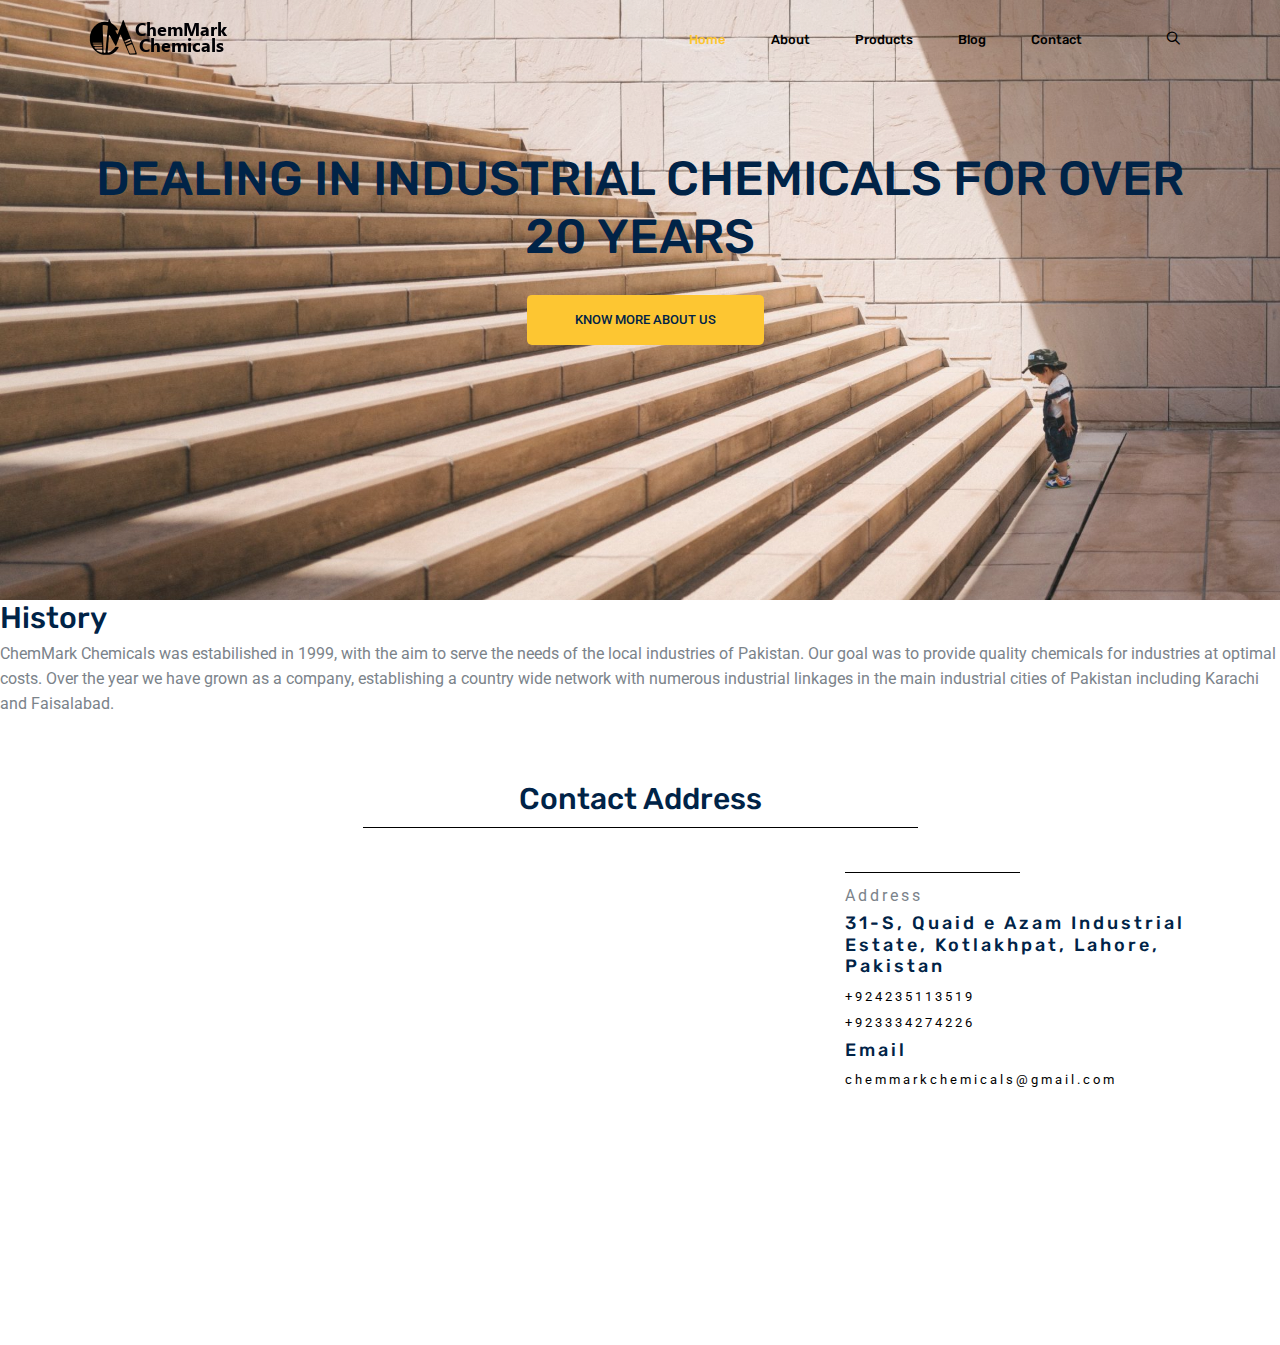
<file: AboutUs.html>
<!DOCTYPE html>
<html lang="en">
<head>
  <title>ChemMark About</title>
  <meta charset="utf-8">
  <meta name="viewport" content="width=device-width, initial-scale=1">
  <link rel="stylesheet" href="https://maxcdn.bootstrapcdn.com/bootstrap/3.4.0/css/bootstrap.min.css">
  <link rel="shortcut icon" href="./favicon.ico">
  <script src="https://ajax.googleapis.com/ajax/libs/jquery/3.3.1/jquery.min.js"></script>
  <script src="https://maxcdn.bootstrapcdn.com/bootstrap/3.4.0/js/bootstrap.min.js"></script>
  <script src="https://ajax.googleapis.com/ajax/libs/jquery/3.3.1/jquery.min.js"></script>
  <script src="https://cdnjs.cloudflare.com/ajax/libs/popper.js/1.14.7/umd/popper.min.js"></script>
  <script src="https://maxcdn.bootstrapcdn.com/bootstrap/4.3.1/js/bootstrap.min.js"></script>
  <!------ Include the above in your HEAD tag ---------->
  <style>
    /* Set height of the grid so .sidenav can be 100% (adjust if needed) */
    .row.content {
      height: 1500px;
    }
    .navbar {
      margin-bottom: 0;
      border-radius: 0;
      background: linear-gradient(to right, rgb(152, 181, 228), rgb(47, 13, 242));
    }
    .navbar-inverse .navbar-nav>li>a {
    color: #111111;
  }
    /* Set gray background color and 100% height */
    .sidenav {
      background-color: #f1f1f1;
      height: 180%;
    }
    h1{
      font-size:1.4em;
    }
    /* On small screens, set height to 'auto' for sidenav and grid */
    @media screen and (max-width: 767px) {
      .sidenav {
        height: auto;
        padding: 15px;
      }
      .row.content {height: auto;}
      h1{
      font-size:1em;
      } 
    }
  </style>
  <!-- Website theme head tags -->
  <meta charset="utf-8" />
    <meta
      name="viewport"
      content="width=device-width, initial-scale=1, shrink-to-fit=no"
    />
    <link rel="icon" href="img/favicon.ico" type="" />
    <title>Edustage Education</title>
    <!-- Bootstrap CSS -->
    <link rel="stylesheet" href="css/bootstrap.css" />
    <link rel="stylesheet" href="css/flaticon.css" />
    <link rel="stylesheet" href="css/themify-icons.css" />
    <link rel="stylesheet" href="vendors/owl-carousel/owl.carousel.min.css" />
    <link rel="stylesheet" href="vendors/nice-select/css/nice-select.css" />
    <!-- main css -->
    <link rel="stylesheet" href="css/style.css" />
  <!-- End of theme head tags -->
</head>
<body>
<header class="header_area">
      <div class="main_menu">
        
        <nav class="navbar navbar-expand-lg navbar-light" style="background-color: transparent;">
          <div class="container">
            <!-- Brand and toggle get grouped for better mobile display -->
            <a class="navbar-brand logo_h" href="index.html"
              ><img src="img/logo3.png" alt=""
            /></a>
            <button
              class="navbar-toggler"
              type="button"
              data-toggle="collapse"
              data-target="#navbarSupportedContent"
              aria-controls="navbarSupportedContent"
              aria-expanded="false"
              aria-label="Toggle navigation"
            >
              <span class="icon-bar"></span> <span class="icon-bar"></span>
              <span class="icon-bar"></span>
            </button>
            <!-- Collect the nav links, forms, and other content for toggling -->
            <div
              class="collapse navbar-collapse offset"
              id="navbarSupportedContent"
            >
              <ul class="nav navbar-nav menu_nav ml-auto">
                <li class="nav-item active">
                  <a class="nav-link" href="index.html">Home</a>
                </li>
                <li class="nav-item">
                  <a class="nav-link" href="AboutUs.html">About</a>
                </li>
                <li class="nav-item submenu dropdown">
                  <a
                    href="href="./products.html""
                    class="nav-link dropdown-toggle"
                    data-toggle="dropdown"
                    role="button"
                    aria-haspopup="true"
                    aria-expanded="false"
                    >Products</a>
                  <ul class="dropdown-menu">
                      
                    <li class="nav-item">
                      <a class="nav-link" href="./products.html"
                        >Textile Chemicals</a
                      >
                    </li>
                    <!-- <li class="nav-item">
                      <a class="nav-link" href="./products.html"
                        >Denim Chemicals</a
                      >
                    </li>
                    <li class="nav-item">
                      <a class="nav-link" href="./products.html"
                        >Synthetic Fiber</a
                      >
                    </li>
                    <li class="nav-item">
                      <a class="nav-link" href="./products.html"
                        >Paper Chemicals</a
                      >
                    </li>
                    <li class="nav-item">
                      <a class="nav-link" href="./products.html">Leather Chemicals</a>
                    </li> -->

                    <li class="nav-item">
                      <a class="nav-link" href="./products.html"
                        >Paper Chemicals</a
                      >
                    </li>
                    <li class="nav-item">
                      <a class="nav-link" href="./products.html"
                        >Leather Chemicals</a
                      >
                    </li>
                    <li class="nav-item">
                      <a class="nav-link" href="./products.html"
                        >Consumer Chemicals</a
                      >
                    </li>
                  </ul>
                </li>
                <li class="nav-item submenu dropdown">
                  <a
                    href="#"
                    class="nav-link dropdown-toggle"
                    data-toggle="dropdown"
                    role="button"
                    aria-haspopup="true"
                    aria-expanded="false"
                    >Blog</a
                  >
                  <ul class="dropdown-menu">
                    <li class="nav-item">
                      <a class="nav-link" href="blog.html">Blog</a>
                    </li>
                    <li class="nav-item">
                      <a class="nav-link" href="single-blog.html"
                        >Blog Details</a
                      >
                    </li>
                  </ul>
                </li>
                <li class="nav-item">
                  <a class="nav-link" href="contact.html">Contact</a>
                </li>
                <li class="nav-item">
                  <a href="#" class="nav-link search" id="search">
                    <i class="ti-search"></i>
                  </a>
                </li>
              </ul>
            </div>
          </div>
        </nav>
      </div>
    </header>
    <!--================ End Header Menu Area =================-->

    <!--================ Start Home Banner Area =================-->
    <section class="about_banner_area">
      <div class="banner_inner">
        <div class="container">
          <div class="row">
            <div class="col-lg-12">     
              <div class="banner_content text-center">
                
                <h2 class="text-uppercase mt-4 mb-5">
                  Dealing in Industrial Chemicals For Over 20 Years
                </h2>

                <div>
                  <a href="#about" class="primary-btn ml-sm-3 ml-0">Know More About Us</a>
        
                </div>
        
              </div>
            </div>
          </div>
        </div>
      </div>
    </section>
    <!--================ End Home Banner Area =================-->
    <div id='about'>
      <h2>History</h2>
      <p>ChemMark Chemicals was estabilished in 1999, with the aim to serve the needs of the local industries of Pakistan. Our goal was to provide quality chemicals for industries at optimal costs. Over the year we have grown as a company, establishing a country wide network with numerous industrial linkages in the main industrial cities of Pakistan including Karachi and Faisalabad.</p>
    </div>
    <br><br>
    <div>
      <h2></h2>
    </div>



    <!-- Location on Map -->
    <div class="container">
<h2 class="text-center">Contact Address</h2>
<hr>
  <div class="row">
    <div class="col-sm-8">
      <iframe src="https://www.google.com/maps/embed?pb=!1m18!1m12!1m3!1d3404.0276772109723!2d74.3217718145021!3d31.440904981395963!2m3!1f0!2f0!3f0!3m2!1i1024!2i768!4f13.1!3m3!1m2!1s0x391907bb3d600fdf%3A0x4a6e2f3dcf46d2e!2sChemMark+Chemicals!5e0!3m2!1sen!2s!4v1557776723745!5m2!1sen!2s" width="600" height="450" frameborder="0" style="border:0" allowfullscreen></iframe>
    </div>

    <div class="col-sm-4" id="contact2">
        <h3>Sedi e Contatti</h3>
        <hr align="left" width="50%">
        <i class="fas fa-globe" style="color:#000"></i> Address<br>
        <h4 class="pt-2">31-S, Quaid e Azam Industrial Estate, Kotlakhpat, Lahore, Pakistan</h4>
        <i class="fas fa-phone" style="color:#000"></i> <a href="tel:+"> +924235113519 </a><br>
        <i class="fab fa-whatsapp" style="color:#000"></i><a href="tel:+"> +923334274226 </a><br>
        <h4 class="pt-2">Email</h4>
        <i class="fa fa-envelope" style="color:#000"></i> <a href="">chemmarkchemicals@gmail.com</a><br>
      </div>
  </div>
</div>



<br><br>

</div>

</body>
</html>
</file>
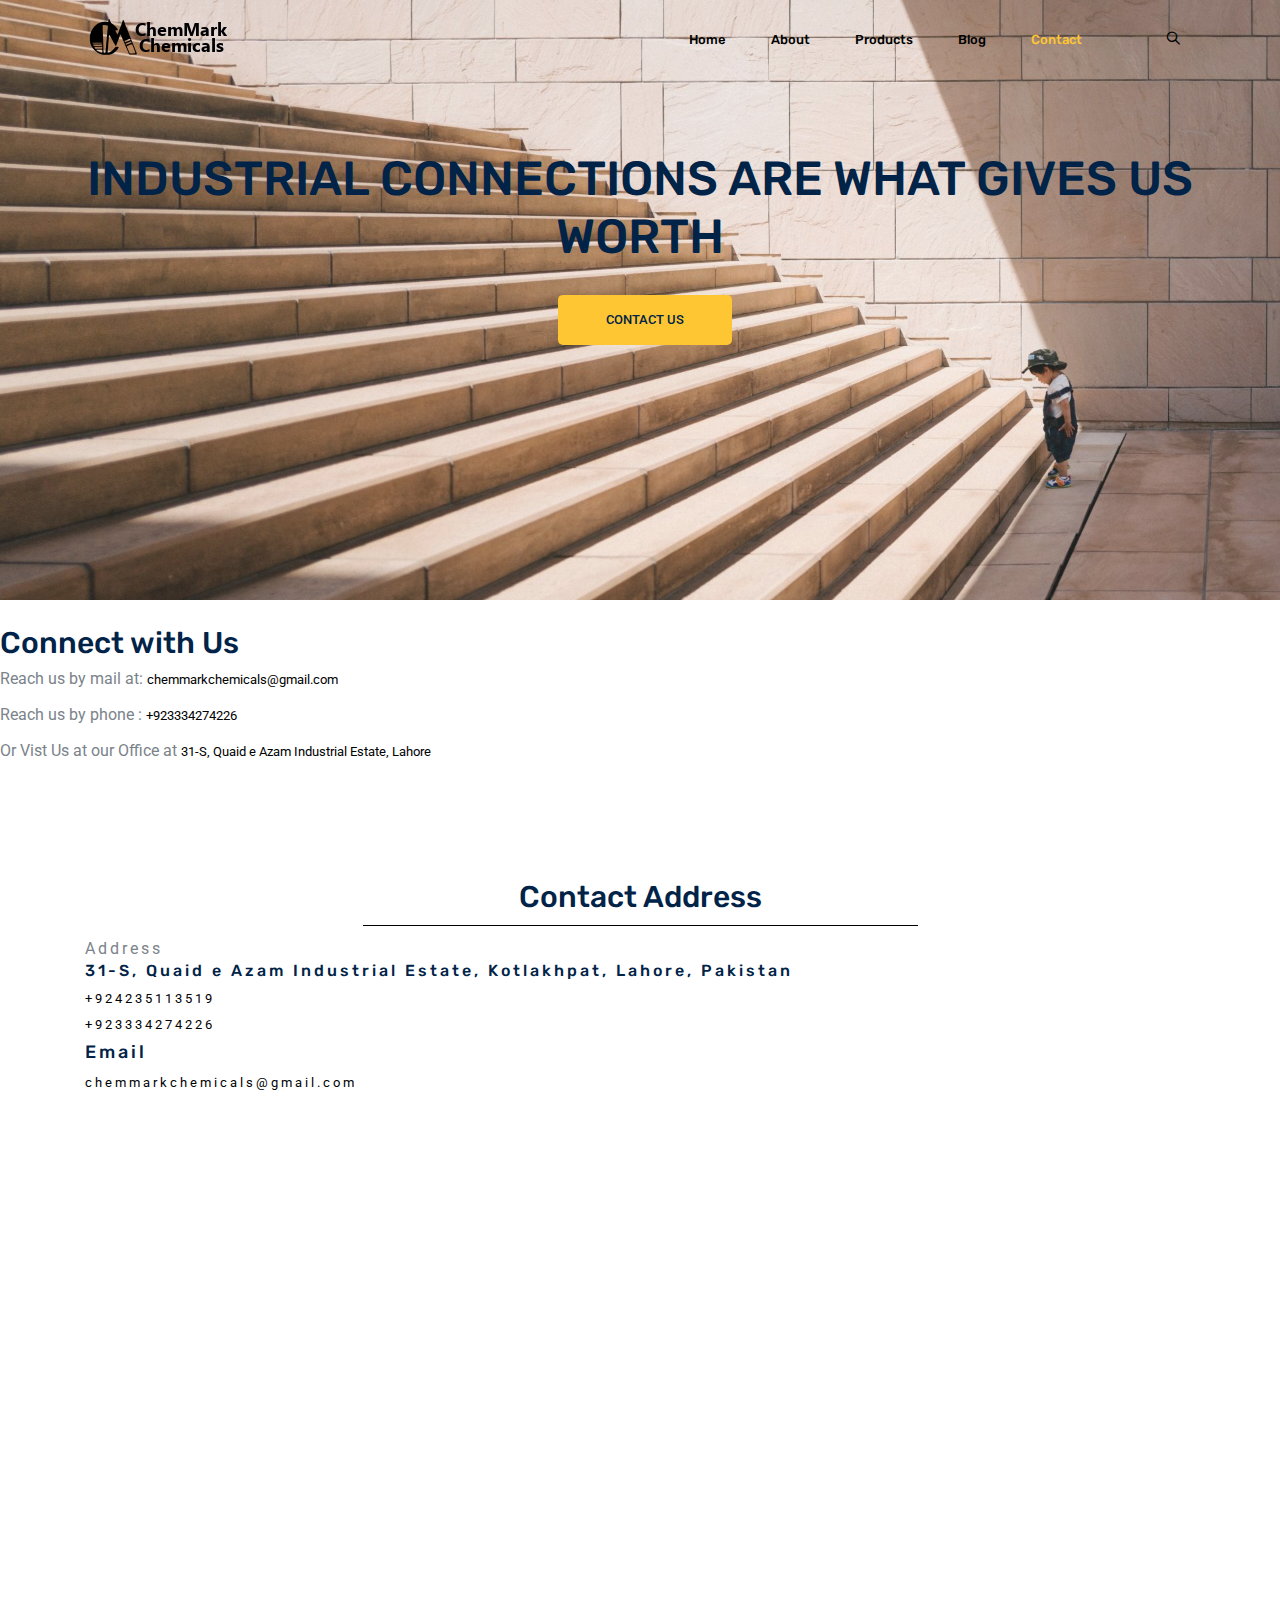
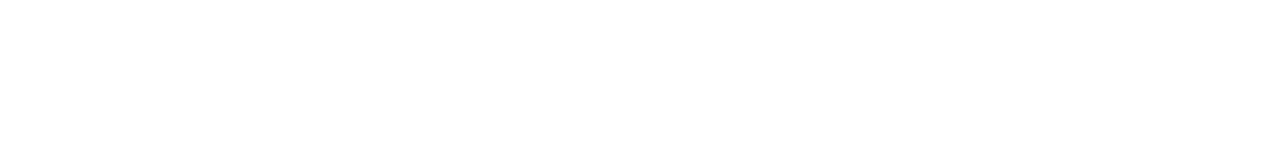
<file: contactus.html>
<!DOCTYPE html>
<html lang="en">
<head>
  <title>ChemMark Contact Us</title>
  <meta charset="utf-8">
  <meta name="viewport" content="width=device-width, initial-scale=1">
  <link rel="stylesheet" href="https://maxcdn.bootstrapcdn.com/bootstrap/3.4.0/css/bootstrap.min.css">
  <link rel="shortcut icon" href="./favicon.ico">
  <script src="https://ajax.googleapis.com/ajax/libs/jquery/3.3.1/jquery.min.js"></script>
  <script src="https://maxcdn.bootstrapcdn.com/bootstrap/3.4.0/js/bootstrap.min.js"></script>
  <script src="https://ajax.googleapis.com/ajax/libs/jquery/3.3.1/jquery.min.js"></script>
  <script src="https://cdnjs.cloudflare.com/ajax/libs/popper.js/1.14.7/umd/popper.min.js"></script>
  <script src="https://maxcdn.bootstrapcdn.com/bootstrap/4.3.1/js/bootstrap.min.js"></script>
  <!------ Include the above in your HEAD tag ---------->
  <style>
    /* Set height of the grid so .sidenav can be 100% (adjust if needed) */
    .row.content {
      height: 1500px;
    }
    .navbar {
      margin-bottom: 0;
      border-radius: 0;
      background: linear-gradient(to right, rgb(152, 181, 228), rgb(47, 13, 242));
    }
    .navbar-inverse .navbar-nav>li>a {
    color: #111111;
  }
    /* Set gray background color and 100% height */
    .sidenav {
      background-color: #f1f1f1;
      height: 180%;
    }
    h1{
      font-size:1.4em;
    }
    /* On small screens, set height to 'auto' for sidenav and grid */
    @media screen and (max-width: 767px) {
      .sidenav {
        height: auto;
        padding: 15px;
      }
      .row.content {height: auto;}
      h1{
      font-size:1em;
      } 
    }
  </style>
  <!-- Website theme head tags -->
  <meta charset="utf-8" />
    <meta
      name="viewport"
      content="width=device-width, initial-scale=1, shrink-to-fit=no"
    />
    <link rel="icon" href="img/favicon.ico" type="" />
    <title>Edustage Education</title>
    <!-- Bootstrap CSS -->
    <link rel="stylesheet" href="css/bootstrap.css" />
    <link rel="stylesheet" href="css/flaticon.css" />
    <link rel="stylesheet" href="css/themify-icons.css" />
    <link rel="stylesheet" href="vendors/owl-carousel/owl.carousel.min.css" />
    <link rel="stylesheet" href="vendors/nice-select/css/nice-select.css" />
    <!-- main css -->
    <link rel="stylesheet" href="css/style.css" />
  <!-- End of theme head tags -->
</head>
<body>
<header class="header_area">
      <div class="main_menu">
        
        <nav class="navbar navbar-expand-lg navbar-light" style="background-color: transparent;">
          <div class="container">
            <!-- Brand and toggle get grouped for better mobile display -->
            <a class="navbar-brand logo_h" href="index.html"
              ><img src="img/logo3.png" alt=""
            /></a>
            <button
              class="navbar-toggler"
              type="button"
              data-toggle="collapse"
              data-target="#navbarSupportedContent"
              aria-controls="navbarSupportedContent"
              aria-expanded="false"
              aria-label="Toggle navigation"
            >
              <span class="icon-bar"></span> <span class="icon-bar"></span>
              <span class="icon-bar"></span>
            </button>
            <!-- Collect the nav links, forms, and other content for toggling -->
            <div
              class="collapse navbar-collapse offset"
              id="navbarSupportedContent"
            >
              <ul class="nav navbar-nav menu_nav ml-auto">
                <li class="nav-item ">
                  <a class="nav-link" href="index.html">Home</a>
                </li>
                <li class="nav-item">
                  <a class="nav-link" href="AboutUs.html">About</a>
                </li>
                <li class="nav-item submenu dropdown">
                  <a
                    href="href="./products.html""
                    class="nav-link dropdown-toggle"
                    data-toggle="dropdown"
                    role="button"
                    aria-haspopup="true"
                    aria-expanded="false"
                    >Products</a>
                  <ul class="dropdown-menu">
                      
                    <li class="nav-item">
                      <a class="nav-link" href="./products.html"
                        >Textile Chemicals</a
                      >
                    </li>
                    <!-- <li class="nav-item">
                      <a class="nav-link" href="./products.html"
                        >Denim Chemicals</a
                      >
                    </li>
                    <li class="nav-item">
                      <a class="nav-link" href="./products.html"
                        >Synthetic Fiber</a
                      >
                    </li>
                    <li class="nav-item">
                      <a class="nav-link" href="./products.html"
                        >Paper Chemicals</a
                      >
                    </li>
                    <li class="nav-item">
                      <a class="nav-link" href="./products.html">Leather Chemicals</a>
                    </li> -->

                    <li class="nav-item">
                      <a class="nav-link" href="./products.html"
                        >Paper Chemicals</a
                      >
                    </li>
                    <li class="nav-item">
                      <a class="nav-link" href="./products.html"
                        >Leather Chemicals</a
                      >
                    </li>
                    <li class="nav-item">
                      <a class="nav-link" href="./products.html"
                        >Consumer Chemicals</a
                      >
                    </li>
                  </ul>
                </li>
                <li class="nav-item submenu dropdown">
                  <a
                    href="#"
                    class="nav-link dropdown-toggle"
                    data-toggle="dropdown"
                    role="button"
                    aria-haspopup="true"
                    aria-expanded="false"
                    >Blog</a
                  >
                  <ul class="dropdown-menu">
                    <li class="nav-item">
                      <a class="nav-link" href="blog.html">Blog</a>
                    </li>
                    <li class="nav-item">
                      <a class="nav-link" href="single-blog.html"
                        >Blog Details</a
                      >
                    </li>
                  </ul>
                </li>
                <li class="nav-item active">
                  <a class="nav-link" href="contactus.html">Contact</a>
                </li>
                <li class="nav-item">
                  <a href="#" class="nav-link search" id="search">
                    <i class="ti-search"></i>
                  </a>
                </li>
              </ul>
            </div>
          </div>
        </nav>
      </div>
    </header>
    <!--================ End Header Menu Area =================-->

    <!--================ Start Home Banner Area =================-->
    <section class="about_banner_area">
      <div class="banner_inner">
        <div class="container">
          <div class="row">
            <div class="col-lg-12">     
              <div class="banner_content text-center">
                
                <h2 class="text-uppercase mt-4 mb-5">
                  Industrial Connections are what gives Us Worth
                </h2>

                <div>
                  <a href="#about" class="primary-btn ml-sm-3 ml-0">Contact Us</a>
        
                </div>
        
              </div>
            </div>
          </div>
        </div>
      </div>
    </section>
    <!--================ End Home Banner Area =================-->
    <div id='about'>
      <br>
      <h2>Connect with Us</h2>
      <p>Reach us by mail at: <a href="">chemmarkchemicals@gmail.com</a></p>
      <p>Reach us by phone  : <a href="tel:+"> +923334274226 </a></p>
      <p>Or Vist Us at our Office at <a href="#contact2">31-S, Quaid e Azam Industrial Estate, Lahore</a></p>
    </div>
    <br><br>
    <div>
      <h2></h2>
    </div>

<br><br>

</div>
      <!-- Location on Map -->
    <div class="container">
      <h2 class="text-center">Contact Address</h2>
      <hr>
        <div class="">
          

          <div class="" id="contact2">
              <i class="fas fa-globe" style="color:#000"></i> Address<br>
              <h5>31-S, Quaid e Azam Industrial Estate, Kotlakhpat, Lahore, Pakistan</h5>
              <i class="fas fa-phone" style="color:#000"></i> <a href="tel:+924235113519"> +924235113519 </a><br>
              <i class="fab fa-whatsapp" style="color:#000"></i> <a href="tel:+923224600530"> +923334274226 </a><br>
              <h4 class="pt-2">Email</h4>
              <i class="fa fa-envelope" style="color:#000"></i> <a href="mailto:chemmarkchemicals@gmail.com">chemmarkchemicals@gmail.com</a><br>
          </div>
          <div class="map-responsive">
            <iframe src="https://www.google.com/maps/embed?pb=!1m18!1m12!1m3!1d3404.0276772109723!2d74.3217718145021!3d31.440904981395963!2m3!1f0!2f0!3f0!3m2!1i1024!2i768!4f13.1!3m3!1m2!1s0x391907bb3d600fdf%3A0x4a6e2f3dcf46d2e!2sChemMark+Chemicals!5e0!3m2!1sen!2s!4v1557776723745!5m2!1sen!2s" width="640px" height="330" frameborder="0" style="border:0" allowfullscreen></iframe>
          </div>

          
        </div>
      <br>
    </div>

</body>
</html>
</file>
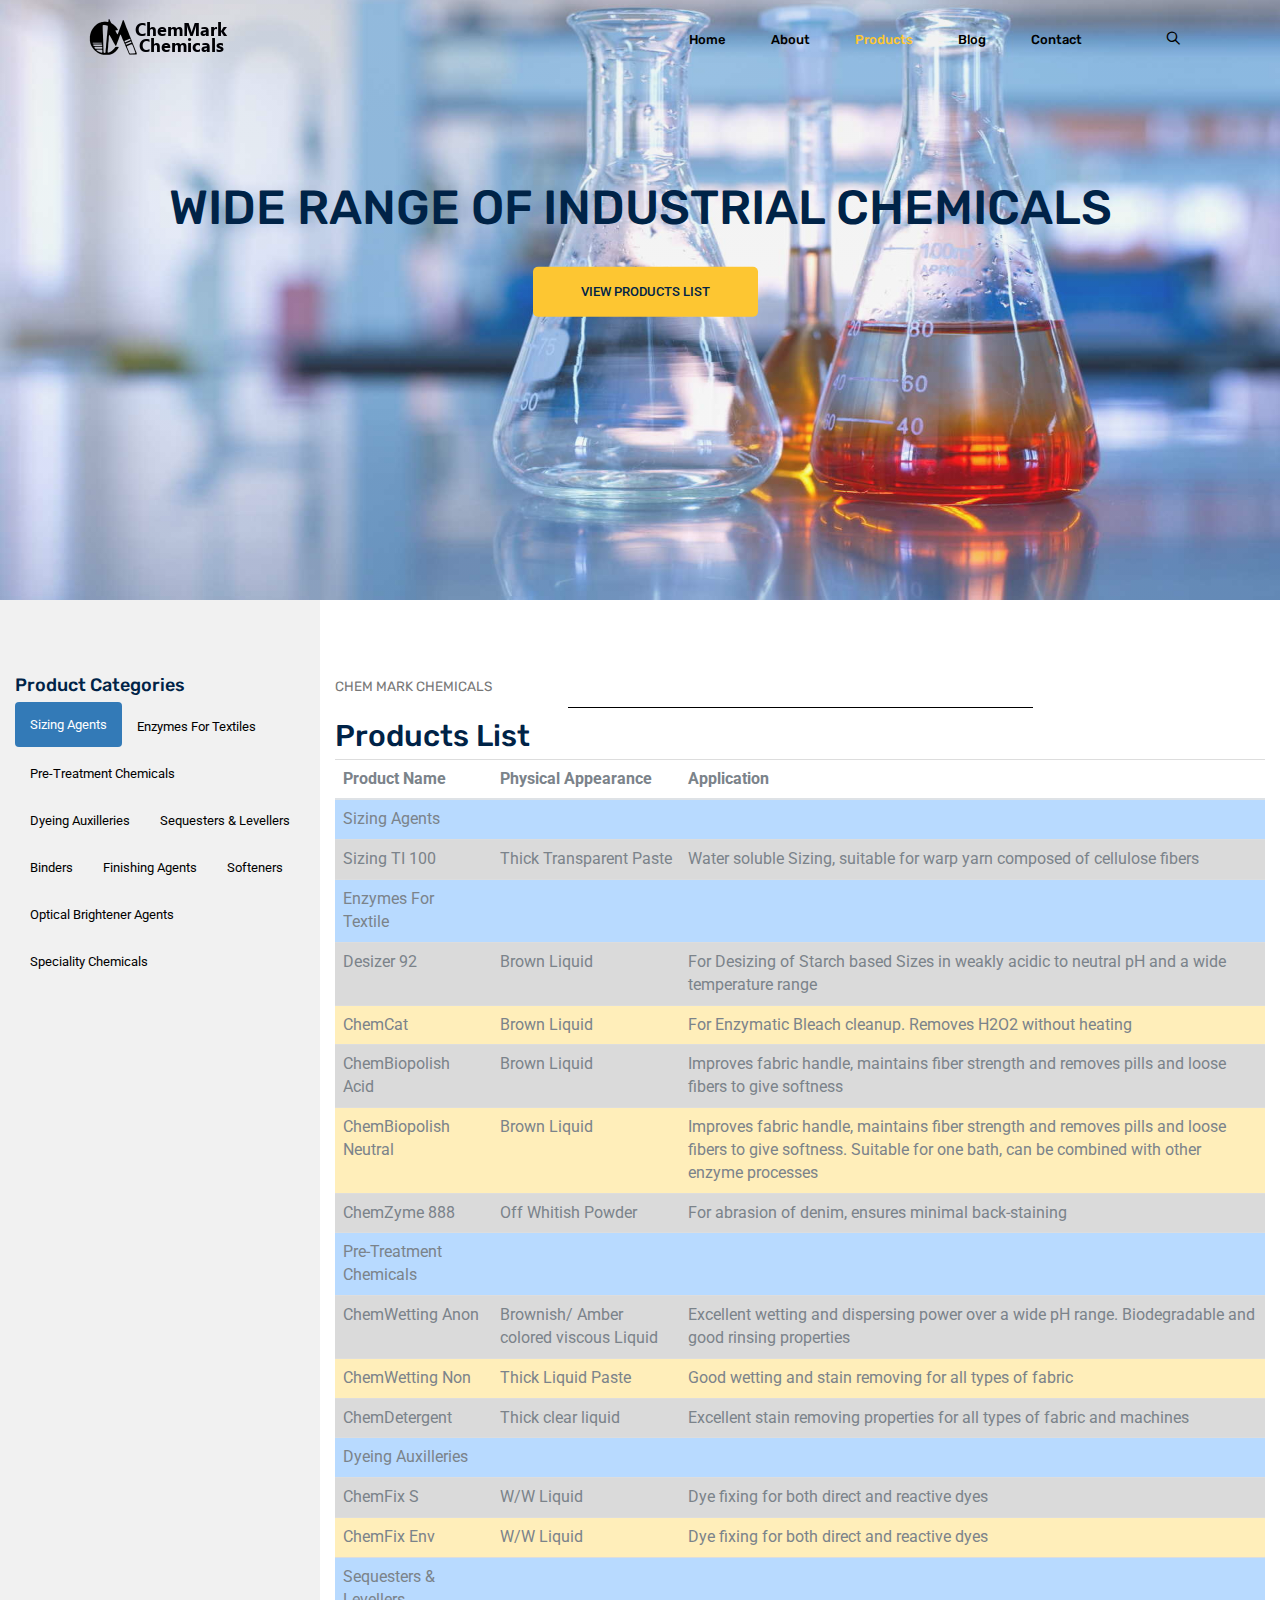
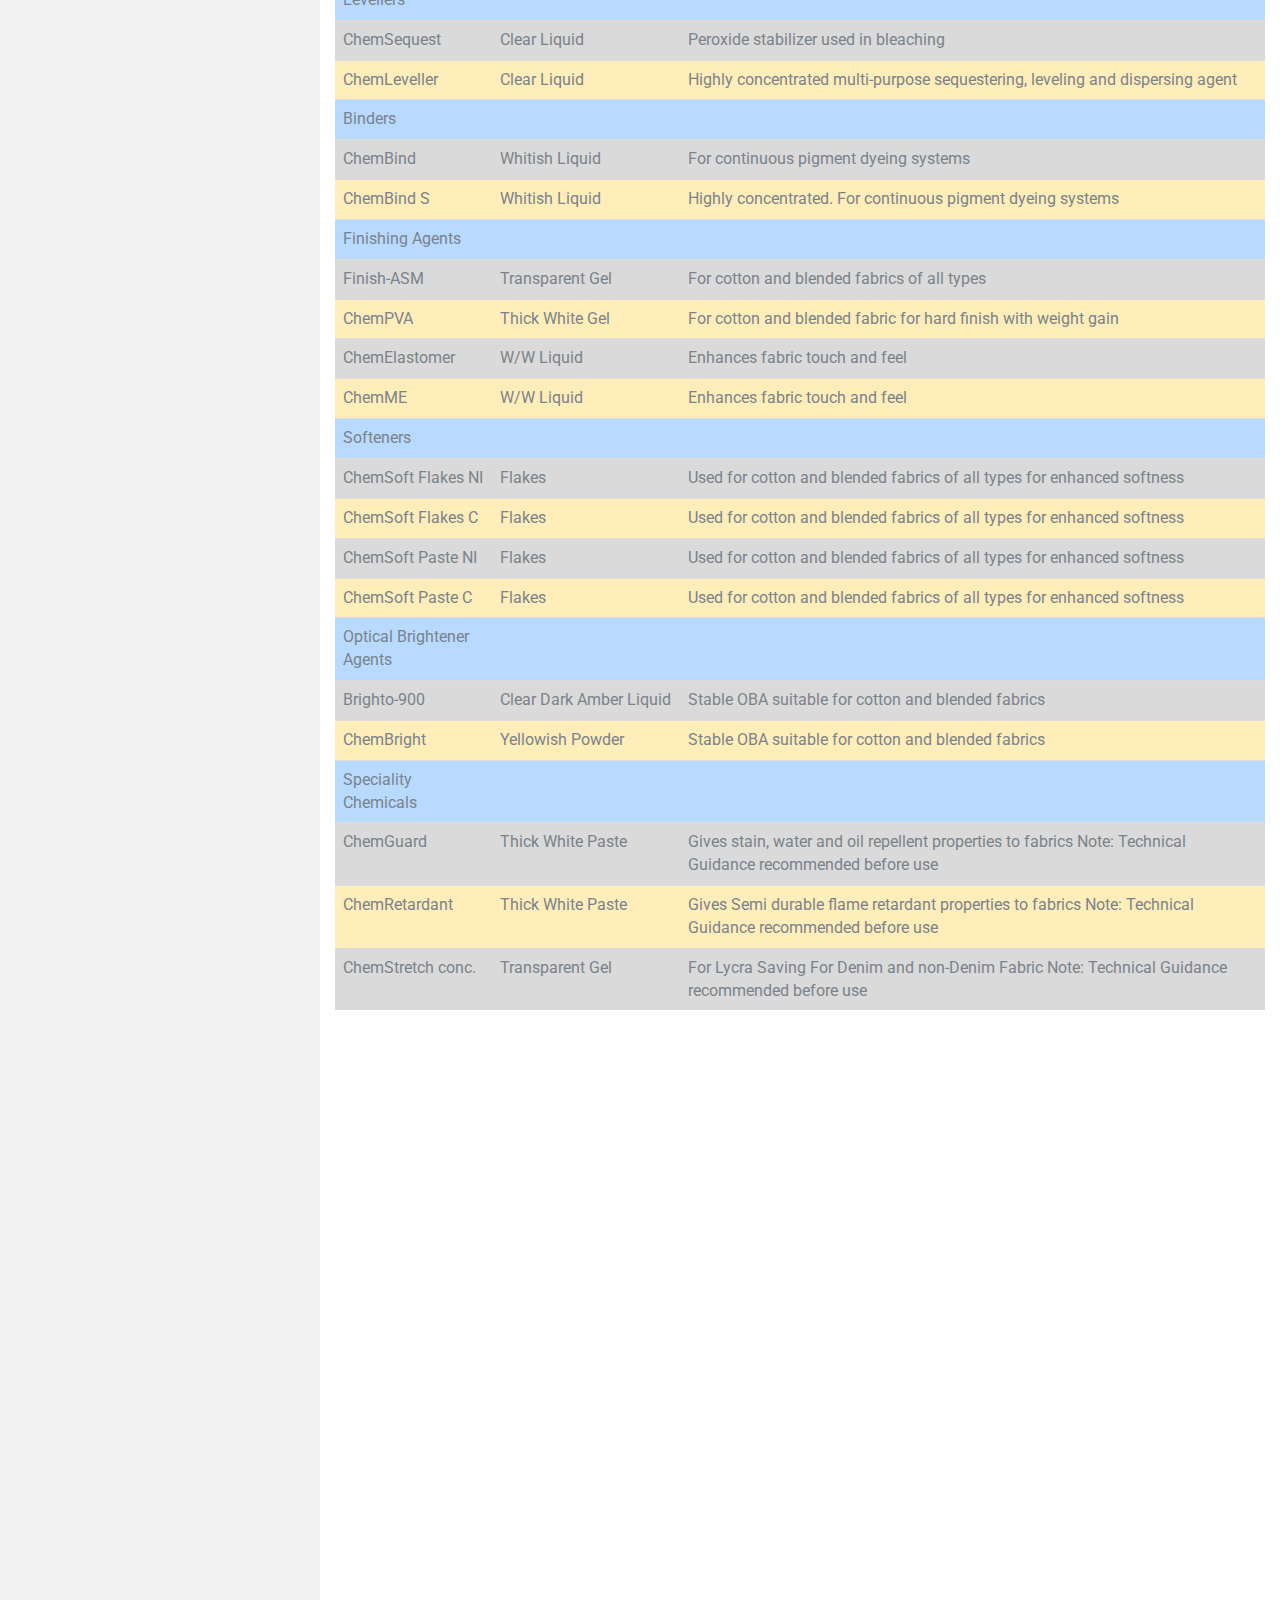
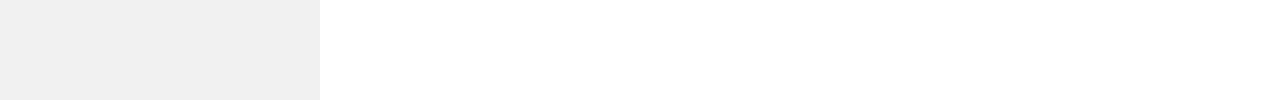
<file: products.html>
<!DOCTYPE html>
<html lang="en">
<head>
  <title>ChemMark Products</title>
  <meta charset="utf-8">
  <meta name="viewport" content="width=device-width, initial-scale=1">
  <link rel="stylesheet" href="https://maxcdn.bootstrapcdn.com/bootstrap/3.4.0/css/bootstrap.min.css">
  <link rel="shortcut icon" href="./favicon.ico">
  <script src="https://ajax.googleapis.com/ajax/libs/jquery/3.3.1/jquery.min.js"></script>
  <script src="https://maxcdn.bootstrapcdn.com/bootstrap/3.4.0/js/bootstrap.min.js"></script>
  <script src="https://ajax.googleapis.com/ajax/libs/jquery/3.3.1/jquery.min.js"></script>
  <script src="https://cdnjs.cloudflare.com/ajax/libs/popper.js/1.14.7/umd/popper.min.js"></script>
  <script src="https://maxcdn.bootstrapcdn.com/bootstrap/4.3.1/js/bootstrap.min.js"></script>
  <style>
    /* Set height of the grid so .sidenav can be 100% (adjust if needed) */
    .row.content {
      height: 1500px;
    }
    .navbar {
      margin-bottom: 0;
      border-radius: 0;
      background: linear-gradient(to right, rgb(152, 181, 228), rgb(47, 13, 242));
    }
    .navbar-inverse .navbar-nav>li>a {
    color: #111111;
  }
    /* Set gray background color and 100% height */
    .sidenav {
      background-color: #f1f1f1;
      height: 180%;
    }
    h1{
      font-size:1.4em;
    }
    /* On small screens, set height to 'auto' for sidenav and grid */
    @media screen and (max-width: 767px) {
      .sidenav {
        height: auto;
        padding: 15px;
      }
      .row.content {height: auto;}
      h1{
      font-size:1em;
      } 
    }
  </style>
  <!-- Website theme head tags -->
  <meta charset="utf-8" />
    <meta
      name="viewport"
      content="width=device-width, initial-scale=1, shrink-to-fit=no"
    />
    <link rel="icon" href="img/favicon.ico" type="" />
    <title>Edustage Education</title>
    <!-- Bootstrap CSS -->
    <link rel="stylesheet" href="css/bootstrap.css" />
    <link rel="stylesheet" href="css/flaticon.css" />
    <link rel="stylesheet" href="css/themify-icons.css" />
    <link rel="stylesheet" href="vendors/owl-carousel/owl.carousel.min.css" />
    <link rel="stylesheet" href="vendors/nice-select/css/nice-select.css" />
    <!-- main css -->
    <link rel="stylesheet" href="css/style.css" />
  <!-- End of theme head tags -->
</head>
<body>
<header class="header_area">
      <div class="main_menu">
        
        <nav class="navbar navbar-expand-lg navbar-light" style="background-color: transparent;">
          <div class="container">
            <!-- Brand and toggle get grouped for better mobile display -->
            <a class="navbar-brand logo_h" href="index.html"
              ><img src="img/logo3.png" alt=""
            /></a>
            <button
              class="navbar-toggler"
              type="button"
              data-toggle="collapse"
              data-target="#navbarSupportedContent"
              aria-controls="navbarSupportedContent"
              aria-expanded="false"
              aria-label="Toggle navigation"
            >
              <span class="icon-bar"></span> <span class="icon-bar"></span>
              <span class="icon-bar"></span>
            </button>
            <!-- Collect the nav links, forms, and other content for toggling -->
            <div
              class="collapse navbar-collapse offset"
              id="navbarSupportedContent"
            >
              <ul class="nav navbar-nav menu_nav ml-auto">
                <li class="nav-item">
                  <a class="nav-link" href="index.html">Home</a>
                </li>
                <li class="nav-item">
                  <a class="nav-link" href="AboutUs.html">About</a>
                </li>
                <li class="nav-item submenu dropdown  active">
                  <a
                    href="href="./products.html""
                    class="nav-link dropdown-toggle"
                    data-toggle="dropdown"
                    role="button"
                    aria-haspopup="true"
                    aria-expanded="false"
                    >Products</a>
                  <ul class="dropdown-menu">
                      
                    <li class="nav-item">
                      <a class="nav-link" href="./products.html"
                        >Textile Chemicals</a
                      >
                    </li>
                    <!-- <li class="nav-item">
                      <a class="nav-link" href="./products.html"
                        >Denim Chemicals</a
                      >
                    </li>
                    <li class="nav-item">
                      <a class="nav-link" href="./products.html"
                        >Synthetic Fiber</a
                      >
                    </li>
                    <li class="nav-item">
                      <a class="nav-link" href="./products.html"
                        >Paper Chemicals</a
                      >
                    </li>
                    <li class="nav-item">
                      <a class="nav-link" href="./products.html">Leather Chemicals</a>
                    </li> -->

                    <li class="nav-item">
                      <a class="nav-link" href="./products.html"
                        >Paper Chemicals</a
                      >
                    </li>
                    <li class="nav-item">
                      <a class="nav-link" href="./products.html"
                        >Leather Chemicals</a
                      >
                    </li>
                    <li class="nav-item">
                      <a class="nav-link" href="./products.html"
                        >Consumer Chemicals</a
                      >
                    </li>
                  </ul>
                </li>
                <li class="nav-item submenu dropdown">
                  <a
                    href="#"
                    class="nav-link dropdown-toggle"
                    data-toggle="dropdown"
                    role="button"
                    aria-haspopup="true"
                    aria-expanded="false"
                    >Blog</a
                  >
                  <ul class="dropdown-menu">
                    <li class="nav-item">
                      <a class="nav-link" href="blog.html">Blog</a>
                    </li>
                    <li class="nav-item">
                      <a class="nav-link" href="single-blog.html"
                        >Blog Details</a
                      >
                    </li>
                  </ul>
                </li>
                <li class="nav-item">
                  <a class="nav-link" href="contactus.html">Contact</a>
                </li>
                <li class="nav-item">
                  <a href="#" class="nav-link search" id="search">
                    <i class="ti-search"></i>
                  </a>
                </li>
              </ul>
            </div>
          </div>
        </nav>
      </div>
    </header>
    <!--================ End Header Menu Area =================-->

    <!--================ Start Home Banner Area =================-->
    <section class="product_banner_area">
      <div class="banner_inner">
        <div class="container">
          <div class="row">
            <div class="col-lg-12">     
              <div class="banner_content text-center">
                
                <h2 class="text-uppercase mt-4 mb-5">
                  Wide Range of Industrial Chemicals
                </h2>

                <div>
                  <a href="#list" class="primary-btn ml-sm-3 ml-0">View Products List</a>
        
                </div>
        
              </div>
            </div>
          </div>
        </div>
      </div>
    </section>
    <!--================ End Home Banner Area =================-->

<div class="container-fluid">
  <div class="row content">
    <div class="col-sm-3 sidenav" id='list'>
      <br><br><br>
      <h4>Product Categories</h4>
      <ul class="nav nav-pills nav-stacked">
        <li class="active"><a href="#sizing">Sizing Agents</a></li>
        <li><a href="#enzyme">Enzymes For Textiles</a></li>
        <li><a href="#pre">Pre-Treatment Chemicals</a></li>
        <li><a href="#dye">Dyeing Auxilleries</a></li>
        <li><a href="#seq">Sequesters & Levellers</a></li>
        <li><a href="#binder">Binders</a></li>
        <li><a href="#finish">Finishing Agents</a></li>
        <li><a href="#softener">Softeners</a></li>
        <li><a href="#oba">Optical Brightener Agents</a></li>
        <li><a href="#speciality">Speciality Chemicals</a></li>
      </ul><br>
<!--       <div class="input-group">
        <input type="text" class="form-control" placeholder="Search Blog..">
        <span class="input-group-btn">
          <button class="btn btn-default" type="button">
            <span class="glyphicon glyphicon-search"></span>
          </button>
        </span>
      </div> -->
    </div>

    <div class="col-sm-9">
      <br><br><br>
      <h4><small> CHEM MARK CHEMICALS</small></h4>
      <hr>
      <h2>Products List</h2>
    <table class="table">
    <thead-light>
      <tr>
        <th>Product Name</th>
        <th>Physical Appearance</th>
        <th>Application</th>
      </tr>
    </thead-light>
    <tbody >
      <tr class="table-primary" id='sizing'>
        <td>Sizing Agents</td>
        <td></td>
        <td></td>
      </tr>
      <tr class="table-active">
        <td>Sizing TI 100</td>
        <td>Thick Transparent Paste </td>
        <td>Water soluble Sizing, suitable for warp yarn composed of cellulose fibers</td>
      </tr>
      <tr class="table-primary" id='enzyme'>
        <td>Enzymes For Textile</td>
        <td></td>
        <td></td>
      </tr>
      <tr class="table-active">
        <td>Desizer 92</td>
        <td>Brown Liquid  </td>
        <td>For Desizing of Starch based Sizes in weakly acidic to neutral pH and a wide temperature range</td>
      </tr>
      <tr class="table-warning">
        <td>ChemCat</td>
        <td>Brown Liquid  </td>
        <td>For Enzymatic Bleach cleanup. Removes H2O2 without heating</td>      
      </tr>
      <tr class="table-active">
        <td>ChemBiopolish Acid</td>
        <td>Brown Liquid  </td>
        <td>Improves fabric handle, maintains fiber strength and removes pills and loose fibers to give softness</td>
      </tr>
      <tr class="table-warning">
        <td>ChemBiopolish Neutral</td>
        <td>Brown Liquid  </td>
        <td>Improves fabric handle, maintains fiber strength and removes pills and loose fibers to give softness. Suitable for one bath, can be combined with other enzyme processes</td>
      </tr>
      <tr class="table-active">
        <td>ChemZyme 888</td>
        <td>Off Whitish Powder  </td>
        <td>For abrasion of denim, ensures minimal back-staining</td>
      </tr>
      
      <tr class="table-primary" id='pre'>
        <td>Pre-Treatment Chemicals</td>
        <td></td>
        <td></td>
      </tr>
      
      <tr class="table-active">
        <td>ChemWetting Anon</td>
        <td>Brownish/ Amber colored viscous Liquid   </td>
        <td>Excellent wetting and dispersing power over a wide pH range. Biodegradable and good rinsing properties</td>
      </tr>
      <tr class="table-warning">
        <td>ChemWetting Non</td>
        <td>Thick Liquid Paste  </td>
        <td>Good wetting and stain removing for all types of fabric</td>
      </tr>
      <tr class="table-active">
        <td>ChemDetergent</td>
        <td>Thick clear liquid  </td>
        <td>Excellent stain removing properties for all types of fabric and machines</td>
      </tr>
      



      <tr class="table-primary" id='dye'>
        <td>Dyeing Auxilleries</td>
        <td></td>
        <td></td>
      </tr>
      
      <tr class="table-active">
        <td>ChemFix S</td>
        <td>W/W Liquid </td>
        <td>Dye fixing for  both direct and reactive dyes</td>
      </tr>
      <tr class="table-warning">
        <td>ChemFix Env</td>
        <td>W/W Liquid </td>
        <td>Dye fixing for  both direct and reactive dyes</td>
      </tr>
      




      <tr class="table-primary" id='seq'>
        <td>Sequesters & Levellers</td>
        <td></td>
        <td></td>
      </tr>
      
      <tr class="table-active">
        <td>ChemSequest</td>
        <td>Clear Liquid  </td>
        <td>Peroxide stabilizer used in bleaching</td>
      </tr>
      <tr class="table-warning">
        <td>ChemLeveller</td>
        <td>Clear Liquid</td>
        <td>Highly concentrated multi-purpose sequestering, leveling and dispersing agent</td>
      </tr>
      



      <tr class="table-primary" id='binder'>
        <td>Binders</td>
        <td></td>
        <td></td>
      </tr>
      
      <tr class="table-active">
        <td>ChemBind</td>
        <td>Whitish Liquid</td>
        <td>For continuous pigment dyeing systems</td>
      </tr>
      <tr class="table-warning">
        <td>ChemBind S</td>
        <td>Whitish Liquid </td>
        <td>Highly concentrated. For continuous pigment dyeing systems</td>
      </tr>
      
      <tr class="table-primary" id='finish'>
        <td>Finishing Agents</td>
        <td></td>
        <td></td>
      </tr>
      
      <tr class="table-active">
        <td>Finish-ASM</td>
        <td>Transparent Gel</td>
        <td>For cotton and blended fabrics of all types</td>
      </tr>
      <tr class="table-warning">
        <td>ChemPVA</td>
        <td>Thick White Gel </td>
        <td>For cotton and blended fabric for hard finish with weight gain</td>
      </tr>
      <tr class="table-active">
        <td>ChemElastomer</td>
        <td>W/W Liquid</td>
        <td>Enhances fabric touch and feel</td>
      </tr>
      <tr class="table-warning">
        <td>ChemME</td>
        <td>W/W Liquid</td>
        <td>Enhances fabric touch and feel</td>
      </tr>


      <tr class="table-primary" id='softener'>
        <td>Softeners</td>
        <td></td>
        <td></td>
      </tr>
      
      <tr class="table-active">
        <td>ChemSoft Flakes NI</td>
        <td>Flakes</td>
        <td>Used for cotton and blended fabrics of all types for enhanced softness</td>
      </tr>
      <tr class="table-warning">
        <td>ChemSoft Flakes C</td>
        <td>Flakes</td>
        <td>Used for cotton and blended fabrics of all types for enhanced softness</td>
      </tr>  
      <tr class="table-active">
        <td>ChemSoft Paste NI</td>
        <td>Flakes</td>
        <td>Used for cotton and blended fabrics of all types for enhanced softness</td>
      </tr>
      <tr class="table-warning">
        <td>ChemSoft Paste C</td>
        <td>Flakes</td>
        <td>Used for cotton and blended fabrics of all types for enhanced softness</td>
      </tr> 

      <tr class="table-primary" id='oba'>
        <td>Optical Brightener Agents</td>
        <td></td>
        <td></td>
      </tr>
      
      <tr class="table-active">
        <td>Brighto-900</td>
        <td>Clear Dark Amber Liquid</td>
        <td>Stable OBA suitable for cotton and blended fabrics</td>
      </tr>
      <tr class="table-warning">
        <td>ChemBright</td>
        <td>Yellowish Powder</td>
        <td>Stable OBA suitable for cotton and blended fabrics</td>
      </tr>  
      
      <tr class="table-primary" id='speciality'>
        <td>Speciality Chemicals</td>
        <td></td>
        <td></td>
      </tr>
      
      <tr class="table-active">
        <td>ChemGuard</td>
        <td>Thick White Paste</td>
        <td>Gives stain, water and oil repellent properties to fabrics
Note: Technical Guidance recommended before use
</td>
      </tr>
      <tr class="table-warning">
        <td>ChemRetardant</td>
        <td>Thick White Paste</td>
        <td>Gives Semi durable flame retardant properties to fabrics
Note: Technical Guidance recommended before use
</td>
      </tr>  

      <tr class="table-active">
        <td>ChemStretch conc.</td>
        <td>Transparent Gel</td>
        <td>For Lycra Saving For Denim and non-Denim Fabric 
Note: Technical Guidance recommended before use
</td>
      </tr>






    </tbody>
  </table>


    </div>
  </div>
</div>

</body>
</html>
</file>
<file: css/flaticon.css>
/*
  	Flaticon icon font: Flaticon
  	Creation date: 20/01/2019 08:29
  	*/

@font-face {
  font-family: "Flaticon";
  src: url("../fonts/Flaticon.eot");
  src: url("../fonts/Flaticon.eot?#iefix") format("embedded-opentype"),
       url("../fonts/Flaticon.woff2") format("woff2"),
       url("../fonts/Flaticon.woff") format("woff"),
       url("../fonts/Flaticon.ttf") format("truetype");
  font-weight: normal;
  font-style: normal;
}

@media screen and (-webkit-min-device-pixel-ratio:0) {
  @font-face {
    font-family: "Flaticon";
    src: url("./Flaticon.svg#Flaticon") format("svg");
  }
}

[class^="flaticon-"]:before, [class*=" flaticon-"]:before,
[class^="flaticon-"]:after, [class*=" flaticon-"]:after {   
  font-family: Flaticon;
        font-size: 48px;
font-style: normal;
margin-left: 0px;
color: #002347;
}

.flaticon-student:before { content: "\f100"; }
.flaticon-book:before { content: "\f101"; }
.flaticon-earth:before { content: "\f102"; }
</file>
<file: css/themify-icons.css>
@font-face {
	font-family: 'themify';
	src:url('../fonts/themify.eot?-fvbane');
	src:url('../fonts/themify.eot?#iefix-fvbane') format('embedded-opentype'),
		url('../fonts/themify.woff?-fvbane') format('woff'),
		url('../fonts/themify.ttf?-fvbane') format('truetype'),
		url('../fonts/themify.svg?-fvbane#themify') format('svg');
	font-weight: normal;
	font-style: normal;
}

[class^="ti-"], [class*=" ti-"] {
	font-family: 'themify';
	speak: none;
	font-style: normal;
	font-weight: normal;
	font-variant: normal;
	text-transform: none;
	line-height: 1;

	/* Better Font Rendering =========== */
	-webkit-font-smoothing: antialiased;
	-moz-osx-font-smoothing: grayscale;
}

.ti-wand:before {
	content: "\e600";
}
.ti-volume:before {
	content: "\e601";
}
.ti-user:before {
	content: "\e602";
}
.ti-unlock:before {
	content: "\e603";
}
.ti-unlink:before {
	content: "\e604";
}
.ti-trash:before {
	content: "\e605";
}
.ti-thought:before {
	content: "\e606";
}
.ti-target:before {
	content: "\e607";
}
.ti-tag:before {
	content: "\e608";
}
.ti-tablet:before {
	content: "\e609";
}
.ti-star:before {
	content: "\e60a";
}
.ti-spray:before {
	content: "\e60b";
}
.ti-signal:before {
	content: "\e60c";
}
.ti-shopping-cart:before {
	content: "\e60d";
}
.ti-shopping-cart-full:before {
	content: "\e60e";
}
.ti-settings:before {
	content: "\e60f";
}
.ti-search:before {
	content: "\e610";
}
.ti-zoom-in:before {
	content: "\e611";
}
.ti-zoom-out:before {
	content: "\e612";
}
.ti-cut:before {
	content: "\e613";
}
.ti-ruler:before {
	content: "\e614";
}
.ti-ruler-pencil:before {
	content: "\e615";
}
.ti-ruler-alt:before {
	content: "\e616";
}
.ti-bookmark:before {
	content: "\e617";
}
.ti-bookmark-alt:before {
	content: "\e618";
}
.ti-reload:before {
	content: "\e619";
}
.ti-plus:before {
	content: "\e61a";
}
.ti-pin:before {
	content: "\e61b";
}
.ti-pencil:before {
	content: "\e61c";
}
.ti-pencil-alt:before {
	content: "\e61d";
}
.ti-paint-roller:before {
	content: "\e61e";
}
.ti-paint-bucket:before {
	content: "\e61f";
}
.ti-na:before {
	content: "\e620";
}
.ti-mobile:before {
	content: "\e621";
}
.ti-minus:before {
	content: "\e622";
}
.ti-medall:before {
	content: "\e623";
}
.ti-medall-alt:before {
	content: "\e624";
}
.ti-marker:before {
	content: "\e625";
}
.ti-marker-alt:before {
	content: "\e626";
}
.ti-arrow-up:before {
	content: "\e627";
}
.ti-arrow-right:before {
	content: "\e628";
}
.ti-arrow-left:before {
	content: "\e629";
}
.ti-arrow-down:before {
	content: "\e62a";
}
.ti-lock:before {
	content: "\e62b";
}
.ti-location-arrow:before {
	content: "\e62c";
}
.ti-link:before {
	content: "\e62d";
}
.ti-layout:before {
	content: "\e62e";
}
.ti-layers:before {
	content: "\e62f";
}
.ti-layers-alt:before {
	content: "\e630";
}
.ti-key:before {
	content: "\e631";
}
.ti-import:before {
	content: "\e632";
}
.ti-image:before {
	content: "\e633";
}
.ti-heart:before {
	content: "\e634";
}
.ti-heart-broken:before {
	content: "\e635";
}
.ti-hand-stop:before {
	content: "\e636";
}
.ti-hand-open:before {
	content: "\e637";
}
.ti-hand-drag:before {
	content: "\e638";
}
.ti-folder:before {
	content: "\e639";
}
.ti-flag:before {
	content: "\e63a";
}
.ti-flag-alt:before {
	content: "\e63b";
}
.ti-flag-alt-2:before {
	content: "\e63c";
}
.ti-eye:before {
	content: "\e63d";
}
.ti-export:before {
	content: "\e63e";
}
.ti-exchange-vertical:before {
	content: "\e63f";
}
.ti-desktop:before {
	content: "\e640";
}
.ti-cup:before {
	content: "\e641";
}
.ti-crown:before {
	content: "\e642";
}
.ti-comments:before {
	content: "\e643";
}
.ti-comment:before {
	content: "\e644";
}
.ti-comment-alt:before {
	content: "\e645";
}
.ti-close:before {
	content: "\e646";
}
.ti-clip:before {
	content: "\e647";
}
.ti-angle-up:before {
	content: "\e648";
}
.ti-angle-right:before {
	content: "\e649";
}
.ti-angle-left:before {
	content: "\e64a";
}
.ti-angle-down:before {
	content: "\e64b";
}
.ti-check:before {
	content: "\e64c";
}
.ti-check-box:before {
	content: "\e64d";
}
.ti-camera:before {
	content: "\e64e";
}
.ti-announcement:before {
	content: "\e64f";
}
.ti-brush:before {
	content: "\e650";
}
.ti-briefcase:before {
	content: "\e651";
}
.ti-bolt:before {
	content: "\e652";
}
.ti-bolt-alt:before {
	content: "\e653";
}
.ti-blackboard:before {
	content: "\e654";
}
.ti-bag:before {
	content: "\e655";
}
.ti-move:before {
	content: "\e656";
}
.ti-arrows-vertical:before {
	content: "\e657";
}
.ti-arrows-horizontal:before {
	content: "\e658";
}
.ti-fullscreen:before {
	content: "\e659";
}
.ti-arrow-top-right:before {
	content: "\e65a";
}
.ti-arrow-top-left:before {
	content: "\e65b";
}
.ti-arrow-circle-up:before {
	content: "\e65c";
}
.ti-arrow-circle-right:before {
	content: "\e65d";
}
.ti-arrow-circle-left:before {
	content: "\e65e";
}
.ti-arrow-circle-down:before {
	content: "\e65f";
}
.ti-angle-double-up:before {
	content: "\e660";
}
.ti-angle-double-right:before {
	content: "\e661";
}
.ti-angle-double-left:before {
	content: "\e662";
}
.ti-angle-double-down:before {
	content: "\e663";
}
.ti-zip:before {
	content: "\e664";
}
.ti-world:before {
	content: "\e665";
}
.ti-wheelchair:before {
	content: "\e666";
}
.ti-view-list:before {
	content: "\e667";
}
.ti-view-list-alt:before {
	content: "\e668";
}
.ti-view-grid:before {
	content: "\e669";
}
.ti-uppercase:before {
	content: "\e66a";
}
.ti-upload:before {
	content: "\e66b";
}
.ti-underline:before {
	content: "\e66c";
}
.ti-truck:before {
	content: "\e66d";
}
.ti-timer:before {
	content: "\e66e";
}
.ti-ticket:before {
	content: "\e66f";
}
.ti-thumb-up:before {
	content: "\e670";
}
.ti-thumb-down:before {
	content: "\e671";
}
.ti-text:before {
	content: "\e672";
}
.ti-stats-up:before {
	content: "\e673";
}
.ti-stats-down:before {
	content: "\e674";
}
.ti-split-v:before {
	content: "\e675";
}
.ti-split-h:before {
	content: "\e676";
}
.ti-smallcap:before {
	content: "\e677";
}
.ti-shine:before {
	content: "\e678";
}
.ti-shift-right:before {
	content: "\e679";
}
.ti-shift-left:before {
	content: "\e67a";
}
.ti-shield:before {
	content: "\e67b";
}
.ti-notepad:before {
	content: "\e67c";
}
.ti-server:before {
	content: "\e67d";
}
.ti-quote-right:before {
	content: "\e67e";
}
.ti-quote-left:before {
	content: "\e67f";
}
.ti-pulse:before {
	content: "\e680";
}
.ti-printer:before {
	content: "\e681";
}
.ti-power-off:before {
	content: "\e682";
}
.ti-plug:before {
	content: "\e683";
}
.ti-pie-chart:before {
	content: "\e684";
}
.ti-paragraph:before {
	content: "\e685";
}
.ti-panel:before {
	content: "\e686";
}
.ti-package:before {
	content: "\e687";
}
.ti-music:before {
	content: "\e688";
}
.ti-music-alt:before {
	content: "\e689";
}
.ti-mouse:before {
	content: "\e68a";
}
.ti-mouse-alt:before {
	content: "\e68b";
}
.ti-money:before {
	content: "\e68c";
}
.ti-microphone:before {
	content: "\e68d";
}
.ti-menu:before {
	content: "\e68e";
}
.ti-menu-alt:before {
	content: "\e68f";
}
.ti-map:before {
	content: "\e690";
}
.ti-map-alt:before {
	content: "\e691";
}
.ti-loop:before {
	content: "\e692";
}
.ti-location-pin:before {
	content: "\e693";
}
.ti-list:before {
	content: "\e694";
}
.ti-light-bulb:before {
	content: "\e695";
}
.ti-Italic:before {
	content: "\e696";
}
.ti-info:before {
	content: "\e697";
}
.ti-infinite:before {
	content: "\e698";
}
.ti-id-badge:before {
	content: "\e699";
}
.ti-hummer:before {
	content: "\e69a";
}
.ti-home:before {
	content: "\e69b";
}
.ti-help:before {
	content: "\e69c";
}
.ti-headphone:before {
	content: "\e69d";
}
.ti-harddrives:before {
	content: "\e69e";
}
.ti-harddrive:before {
	content: "\e69f";
}
.ti-gift:before {
	content: "\e6a0";
}
.ti-game:before {
	content: "\e6a1";
}
.ti-filter:before {
	content: "\e6a2";
}
.ti-files:before {
	content: "\e6a3";
}
.ti-file:before {
	content: "\e6a4";
}
.ti-eraser:before {
	content: "\e6a5";
}
.ti-envelope:before {
	content: "\e6a6";
}
.ti-download:before {
	content: "\e6a7";
}
.ti-direction:before {
	content: "\e6a8";
}
.ti-direction-alt:before {
	content: "\e6a9";
}
.ti-dashboard:before {
	content: "\e6aa";
}
.ti-control-stop:before {
	content: "\e6ab";
}
.ti-control-shuffle:before {
	content: "\e6ac";
}
.ti-control-play:before {
	content: "\e6ad";
}
.ti-control-pause:before {
	content: "\e6ae";
}
.ti-control-forward:before {
	content: "\e6af";
}
.ti-control-backward:before {
	content: "\e6b0";
}
.ti-cloud:before {
	content: "\e6b1";
}
.ti-cloud-up:before {
	content: "\e6b2";
}
.ti-cloud-down:before {
	content: "\e6b3";
}
.ti-clipboard:before {
	content: "\e6b4";
}
.ti-car:before {
	content: "\e6b5";
}
.ti-calendar:before {
	content: "\e6b6";
}
.ti-book:before {
	content: "\e6b7";
}
.ti-bell:before {
	content: "\e6b8";
}
.ti-basketball:before {
	content: "\e6b9";
}
.ti-bar-chart:before {
	content: "\e6ba";
}
.ti-bar-chart-alt:before {
	content: "\e6bb";
}
.ti-back-right:before {
	content: "\e6bc";
}
.ti-back-left:before {
	content: "\e6bd";
}
.ti-arrows-corner:before {
	content: "\e6be";
}
.ti-archive:before {
	content: "\e6bf";
}
.ti-anchor:before {
	content: "\e6c0";
}
.ti-align-right:before {
	content: "\e6c1";
}
.ti-align-left:before {
	content: "\e6c2";
}
.ti-align-justify:before {
	content: "\e6c3";
}
.ti-align-center:before {
	content: "\e6c4";
}
.ti-alert:before {
	content: "\e6c5";
}
.ti-alarm-clock:before {
	content: "\e6c6";
}
.ti-agenda:before {
	content: "\e6c7";
}
.ti-write:before {
	content: "\e6c8";
}
.ti-window:before {
	content: "\e6c9";
}
.ti-widgetized:before {
	content: "\e6ca";
}
.ti-widget:before {
	content: "\e6cb";
}
.ti-widget-alt:before {
	content: "\e6cc";
}
.ti-wallet:before {
	content: "\e6cd";
}
.ti-video-clapper:before {
	content: "\e6ce";
}
.ti-video-camera:before {
	content: "\e6cf";
}
.ti-vector:before {
	content: "\e6d0";
}
.ti-themify-logo:before {
	content: "\e6d1";
}
.ti-themify-favicon:before {
	content: "\e6d2";
}
.ti-themify-favicon-alt:before {
	content: "\e6d3";
}
.ti-support:before {
	content: "\e6d4";
}
.ti-stamp:before {
	content: "\e6d5";
}
.ti-split-v-alt:before {
	content: "\e6d6";
}
.ti-slice:before {
	content: "\e6d7";
}
.ti-shortcode:before {
	content: "\e6d8";
}
.ti-shift-right-alt:before {
	content: "\e6d9";
}
.ti-shift-left-alt:before {
	content: "\e6da";
}
.ti-ruler-alt-2:before {
	content: "\e6db";
}
.ti-receipt:before {
	content: "\e6dc";
}
.ti-pin2:before {
	content: "\e6dd";
}
.ti-pin-alt:before {
	content: "\e6de";
}
.ti-pencil-alt2:before {
	content: "\e6df";
}
.ti-palette:before {
	content: "\e6e0";
}
.ti-more:before {
	content: "\e6e1";
}
.ti-more-alt:before {
	content: "\e6e2";
}
.ti-microphone-alt:before {
	content: "\e6e3";
}
.ti-magnet:before {
	content: "\e6e4";
}
.ti-line-double:before {
	content: "\e6e5";
}
.ti-line-dotted:before {
	content: "\e6e6";
}
.ti-line-dashed:before {
	content: "\e6e7";
}
.ti-layout-width-full:before {
	content: "\e6e8";
}
.ti-layout-width-default:before {
	content: "\e6e9";
}
.ti-layout-width-default-alt:before {
	content: "\e6ea";
}
.ti-layout-tab:before {
	content: "\e6eb";
}
.ti-layout-tab-window:before {
	content: "\e6ec";
}
.ti-layout-tab-v:before {
	content: "\e6ed";
}
.ti-layout-tab-min:before {
	content: "\e6ee";
}
.ti-layout-slider:before {
	content: "\e6ef";
}
.ti-layout-slider-alt:before {
	content: "\e6f0";
}
.ti-layout-sidebar-right:before {
	content: "\e6f1";
}
.ti-layout-sidebar-none:before {
	content: "\e6f2";
}
.ti-layout-sidebar-left:before {
	content: "\e6f3";
}
.ti-layout-placeholder:before {
	content: "\e6f4";
}
.ti-layout-menu:before {
	content: "\e6f5";
}
.ti-layout-menu-v:before {
	content: "\e6f6";
}
.ti-layout-menu-separated:before {
	content: "\e6f7";
}
.ti-layout-menu-full:before {
	content: "\e6f8";
}
.ti-layout-media-right-alt:before {
	content: "\e6f9";
}
.ti-layout-media-right:before {
	content: "\e6fa";
}
.ti-layout-media-overlay:before {
	content: "\e6fb";
}
.ti-layout-media-overlay-alt:before {
	content: "\e6fc";
}
.ti-layout-media-overlay-alt-2:before {
	content: "\e6fd";
}
.ti-layout-media-left-alt:before {
	content: "\e6fe";
}
.ti-layout-media-left:before {
	content: "\e6ff";
}
.ti-layout-media-center-alt:before {
	content: "\e700";
}
.ti-layout-media-center:before {
	content: "\e701";
}
.ti-layout-list-thumb:before {
	content: "\e702";
}
.ti-layout-list-thumb-alt:before {
	content: "\e703";
}
.ti-layout-list-post:before {
	content: "\e704";
}
.ti-layout-list-large-image:before {
	content: "\e705";
}
.ti-layout-line-solid:before {
	content: "\e706";
}
.ti-layout-grid4:before {
	content: "\e707";
}
.ti-layout-grid3:before {
	content: "\e708";
}
.ti-layout-grid2:before {
	content: "\e709";
}
.ti-layout-grid2-thumb:before {
	content: "\e70a";
}
.ti-layout-cta-right:before {
	content: "\e70b";
}
.ti-layout-cta-left:before {
	content: "\e70c";
}
.ti-layout-cta-center:before {
	content: "\e70d";
}
.ti-layout-cta-btn-right:before {
	content: "\e70e";
}
.ti-layout-cta-btn-left:before {
	content: "\e70f";
}
.ti-layout-column4:before {
	content: "\e710";
}
.ti-layout-column3:before {
	content: "\e711";
}
.ti-layout-column2:before {
	content: "\e712";
}
.ti-layout-accordion-separated:before {
	content: "\e713";
}
.ti-layout-accordion-merged:before {
	content: "\e714";
}
.ti-layout-accordion-list:before {
	content: "\e715";
}
.ti-ink-pen:before {
	content: "\e716";
}
.ti-info-alt:before {
	content: "\e717";
}
.ti-help-alt:before {
	content: "\e718";
}
.ti-headphone-alt:before {
	content: "\e719";
}
.ti-hand-point-up:before {
	content: "\e71a";
}
.ti-hand-point-right:before {
	content: "\e71b";
}
.ti-hand-point-left:before {
	content: "\e71c";
}
.ti-hand-point-down:before {
	content: "\e71d";
}
.ti-gallery:before {
	content: "\e71e";
}
.ti-face-smile:before {
	content: "\e71f";
}
.ti-face-sad:before {
	content: "\e720";
}
.ti-credit-card:before {
	content: "\e721";
}
.ti-control-skip-forward:before {
	content: "\e722";
}
.ti-control-skip-backward:before {
	content: "\e723";
}
.ti-control-record:before {
	content: "\e724";
}
.ti-control-eject:before {
	content: "\e725";
}
.ti-comments-smiley:before {
	content: "\e726";
}
.ti-brush-alt:before {
	content: "\e727";
}
.ti-youtube:before {
	content: "\e728";
}
.ti-vimeo:before {
	content: "\e729";
}
.ti-twitter:before {
	content: "\e72a";
}
.ti-time:before {
	content: "\e72b";
}
.ti-tumblr:before {
	content: "\e72c";
}
.ti-skype:before {
	content: "\e72d";
}
.ti-share:before {
	content: "\e72e";
}
.ti-share-alt:before {
	content: "\e72f";
}
.ti-rocket:before {
	content: "\e730";
}
.ti-pinterest:before {
	content: "\e731";
}
.ti-new-window:before {
	content: "\e732";
}
.ti-microsoft:before {
	content: "\e733";
}
.ti-list-ol:before {
	content: "\e734";
}
.ti-linkedin:before {
	content: "\e735";
}
.ti-layout-sidebar-2:before {
	content: "\e736";
}
.ti-layout-grid4-alt:before {
	content: "\e737";
}
.ti-layout-grid3-alt:before {
	content: "\e738";
}
.ti-layout-grid2-alt:before {
	content: "\e739";
}
.ti-layout-column4-alt:before {
	content: "\e73a";
}
.ti-layout-column3-alt:before {
	content: "\e73b";
}
.ti-layout-column2-alt:before {
	content: "\e73c";
}
.ti-instagram:before {
	content: "\e73d";
}
.ti-google:before {
	content: "\e73e";
}
.ti-github:before {
	content: "\e73f";
}
.ti-flickr:before {
	content: "\e740";
}
.ti-facebook:before {
	content: "\e741";
}
.ti-dropbox:before {
	content: "\e742";
}
.ti-dribbble:before {
	content: "\e743";
}
.ti-apple:before {
	content: "\e744";
}
.ti-android:before {
	content: "\e745";
}
.ti-save:before {
	content: "\e746";
}
.ti-save-alt:before {
	content: "\e747";
}
.ti-yahoo:before {
	content: "\e748";
}
.ti-wordpress:before {
	content: "\e749";
}
.ti-vimeo-alt:before {
	content: "\e74a";
}
.ti-twitter-alt:before {
	content: "\e74b";
}
.ti-tumblr-alt:before {
	content: "\e74c";
}
.ti-trello:before {
	content: "\e74d";
}
.ti-stack-overflow:before {
	content: "\e74e";
}
.ti-soundcloud:before {
	content: "\e74f";
}
.ti-sharethis:before {
	content: "\e750";
}
.ti-sharethis-alt:before {
	content: "\e751";
}
.ti-reddit:before {
	content: "\e752";
}
.ti-pinterest-alt:before {
	content: "\e753";
}
.ti-microsoft-alt:before {
	content: "\e754";
}
.ti-linux:before {
	content: "\e755";
}
.ti-jsfiddle:before {
	content: "\e756";
}
.ti-joomla:before {
	content: "\e757";
}
.ti-html5:before {
	content: "\e758";
}
.ti-flickr-alt:before {
	content: "\e759";
}
.ti-email:before {
	content: "\e75a";
}
.ti-drupal:before {
	content: "\e75b";
}
.ti-dropbox-alt:before {
	content: "\e75c";
}
.ti-css3:before {
	content: "\e75d";
}
.ti-rss:before {
	content: "\e75e";
}
.ti-rss-alt:before {
	content: "\e75f";
}
</file>
<file: vendors/nice-select/css/nice-select.css>
.nice-select {
  -webkit-tap-highlight-color: transparent;
  background-color: #fff;
  border-radius: 5px;
  border: solid 1px #e8e8e8;
  box-sizing: border-box;
  clear: both;
  cursor: pointer;
  display: block;
  float: left;
  font-family: inherit;
  font-size: 14px;
  font-weight: normal;
  height: 42px;
  line-height: 40px;
  outline: none;
  padding-left: 18px;
  padding-right: 30px;
  position: relative;
  text-align: left !important;
  -webkit-transition: all 0.2s ease-in-out;
  transition: all 0.2s ease-in-out;
  -webkit-user-select: none;
     -moz-user-select: none;
      -ms-user-select: none;
          user-select: none;
  white-space: nowrap;
  width: auto; }
  .nice-select:hover {
    border-color: #dbdbdb; }
  .nice-select:active, .nice-select.open, .nice-select:focus {
    border-color: #999; }
  .nice-select:after {
    border-bottom: 2px solid #999;
    border-right: 2px solid #999;
    content: '';
    display: block;
    height: 5px;
    margin-top: -4px;
    pointer-events: none;
    position: absolute;
    right: 12px;
    top: 50%;
    -webkit-transform-origin: 66% 66%;
        -ms-transform-origin: 66% 66%;
            transform-origin: 66% 66%;
    -webkit-transform: rotate(45deg);
        -ms-transform: rotate(45deg);
            transform: rotate(45deg);
    -webkit-transition: all 0.15s ease-in-out;
    transition: all 0.15s ease-in-out;
    width: 5px; }
  .nice-select.open:after {
    -webkit-transform: rotate(-135deg);
        -ms-transform: rotate(-135deg);
            transform: rotate(-135deg); }
  .nice-select.open .list {
    opacity: 1;
    pointer-events: auto;
    -webkit-transform: scale(1) translateY(0);
        -ms-transform: scale(1) translateY(0);
            transform: scale(1) translateY(0); }
  .nice-select.disabled {
    border-color: #ededed;
    color: #999;
    pointer-events: none; }
    .nice-select.disabled:after {
      border-color: #cccccc; }
  .nice-select.wide {
    width: 100%; }
    .nice-select.wide .list {
      left: 0 !important;
      right: 0 !important; }
  .nice-select.right {
    float: right; }
    .nice-select.right .list {
      left: auto;
      right: 0; }
  .nice-select.small {
    font-size: 12px;
    height: 36px;
    line-height: 34px; }
    .nice-select.small:after {
      height: 4px;
      width: 4px; }
    .nice-select.small .option {
      line-height: 34px;
      min-height: 34px; }
  .nice-select .list {
    background-color: #fff;
    border-radius: 5px;
    box-shadow: 0 0 0 1px rgba(68, 68, 68, 0.11);
    box-sizing: border-box;
    margin-top: 4px;
    opacity: 0;
    overflow: hidden;
    padding: 0;
    pointer-events: none;
    position: absolute;
    top: 100%;
    left: 0;
    -webkit-transform-origin: 50% 0;
        -ms-transform-origin: 50% 0;
            transform-origin: 50% 0;
    -webkit-transform: scale(0.75) translateY(-21px);
        -ms-transform: scale(0.75) translateY(-21px);
            transform: scale(0.75) translateY(-21px);
    -webkit-transition: all 0.2s cubic-bezier(0.5, 0, 0, 1.25), opacity 0.15s ease-out;
    transition: all 0.2s cubic-bezier(0.5, 0, 0, 1.25), opacity 0.15s ease-out;
    z-index: 9; }
    .nice-select .list:hover .option:not(:hover) {
      background-color: transparent !important; }
  .nice-select .option {
    cursor: pointer;
    font-weight: 400;
    line-height: 40px;
    list-style: none;
    min-height: 40px;
    outline: none;
    padding-left: 18px;
    padding-right: 29px;
    text-align: left;
    -webkit-transition: all 0.2s;
    transition: all 0.2s; }
    .nice-select .option:hover, .nice-select .option.focus, .nice-select .option.selected.focus {
      background-color: #f6f6f6; }
    .nice-select .option.selected {
      font-weight: bold; }
    .nice-select .option.disabled {
      background-color: transparent;
      color: #999;
      cursor: default; }

.no-csspointerevents .nice-select .list {
  display: none; }

.no-csspointerevents .nice-select.open .list {
  display: block; }
</file>
<file: css/style.css>
/*----------------------------------------------------
@File: Default Styles
@Author: SPONDON IT
Author E-mail: info@spondonit.com

This file contains the styling for the actual theme, this
is the file you need to edit to change the look of the
theme.
---------------------------------------------------- */
/*=====================================================================
@Template Name: Medicare Medical
@Author: Naim LAsker
@Developed By: Naim LAsker


=====================================================================*/
/*----------------------------------------------------*/
/*font Variables*/
/*Color Variables*/
/*=================== fonts ====================*/
@import url("https://fonts.googleapis.com/css?family=Roboto:400,400i,500|Rubik:500, 600");
/*---------------------------------------------------- */
/*----------------------------------------------------*/
/*---------------------------------------------------- */
/*----------------------------------------------------*/
body {
  line-height: 25px;
  font-size: 16px;
  font-family: "Roboto", sans-serif;
  font-weight: 400;
  color: #7b838a; }

h1,
h2,
h3,
h4,
h5,
h6 {
  font-family: "Rubik", sans-serif;
  font-weight: 500;
  color: #002347; }
a{

    font-size: 0.8em;
}
.list {
  list-style: none;
  margin: 0px;
  padding: 0px; }

a {
  text-decoration: none;
  transition: all 0.3s ease-in-out; }
  a:hover, a:focus {
    text-decoration: none;
    outline: none; }

.row.m0 {
  margin: 0px; }

button:focus {
  outline: none;
  box-shadow: none; }

.mb-15 {
  margin-bottom: 15px; }

.mt-10 {
  margin-top: 10px; }

.mt-20 {
  margin-top: 20px; }

.mt-25 {
  margin-top: 25px; }

.white_bg {
  background: #fff !important; }

.mt-100 {
  margin-top: 100px; }
  @media (max-width: 991px) {
    .mt-100 {
      margin-top: 0px; } }

.mt--100 {
  margin-top: -100px; }
  @media (max-width: 991px) {
    .mt--100 {
      margin-top: 0px; } }

.title-bg {
  background: #002347; }

/*---------------------------------------------------- */
/*----------------------------------------------------*/
.section_gap {
  padding: 130px 0; }
  @media (max-width: 991px) {
    .section_gap {
      padding: 70px 0; } }

.section_gap_top {
  padding-top: 130px; }
  @media (max-width: 991px) {
    .section_gap_top {
      padding-top: 70px; } }

.section_gap_bottom {
  padding-bottom: 130px; }
  @media (max-width: 991px) {
    .section_gap_bottom {
      padding-bottom: 70px; } }

/* Main Title Area css
============================================================================================ */
.main_title {
  text-align: center;
  margin-bottom: 85px; }
  @media (max-width: 991px) {
    .main_title {
      margin-bottom: 40px; } }
  .main_title h2 {
    font-size: 36px;
    line-height: 30px;
    font-weight: bold;
    margin-bottom: 15px; }
    @media (max-width: 575px) {
      .main_title h2 {
        font-size: 30px;
        margin-bottom: 10px; } }
  .main_title p {
    font-size: 16px;
    margin-bottom: 0px;
    font-style: italic; }

.lite_bg {
  background: #f9f9f9; }

/* End Main Title Area css
============================================================================================ */
/* Start Overlay css
============================================================================================ */
.overlay {
  position: relative; }

.overlay:after {
  position: absolute;
  left: 0;
  top: 0;
  height: 100%;
  width: 100%;
  content: "";
  z-index: -1; }

/* End Overlay css
============================================================================================ */
/*---------------------------------------------------- */
/*----------------------------------------------------*/
.header_area {
  position: absolute;
  width: 100%;
  z-index: 99;
  transition: background 0.4s, all 0.3s linear; }
  .header_area .navbar {
    background: transparent;
    padding: 0px;
    border: 0px;
    border-radius: 0px; }
    .header_area .navbar .nav .nav-item {
      margin-right: 45px; }
      .header_area .navbar .nav .nav-item .nav-link {
        font: 500 13px/80px "Rubik", sans-serif;
        text-transform: capitalize;
        color: #000000;
        padding: 0px;
        display: inline-block; }
        @media (max-width: 991px) {
          .header_area .navbar .nav .nav-item .nav-link {
            color: #000000; } }
        .header_area .navbar .nav .nav-item .nav-link:after {
          display: none; }
      .header_area .navbar .nav .nav-item:hover .nav-link, .header_area .navbar .nav .nav-item.active .nav-link {
        color: #fdc632; }
      .header_area .navbar .nav .nav-item.submenu {
        position: relative; }
        .header_area .navbar .nav .nav-item.submenu ul {
          border: none;
          padding: 0px;
          border-radius: 0px;
          box-shadow: none;
          margin: 0px;
          background: #fff; }
          @media (min-width: 992px) {
            .header_area .navbar .nav .nav-item.submenu ul {
              position: absolute;
              top: 120%;
              left: 0px;
              min-width: 200px;
              text-align: left;
              opacity: 0;
              transition: all 300ms ease-in;
              visibility: hidden;
              display: block;
              border: none;
              padding: 0px;
              border-radius: 0px; } }
          .header_area .navbar .nav .nav-item.submenu ul:before {
            content: "";
            width: 0;
            height: 0;
            border-style: solid;
            border-width: 10px 10px 0 10px;
            border-color: #eeeeee transparent transparent transparent;
            position: absolute;
            right: 24px;
            top: 45px;
            z-index: 3;
            opacity: 0;
            transition: all 400ms linear; }
          .header_area .navbar .nav .nav-item.submenu ul .nav-item {
            display: block;
            float: none;
            margin-right: 0px;
            border-bottom: 1px solid #ededed;
            margin-left: 0px;
            transition: all 0.4s linear; }
            .header_area .navbar .nav .nav-item.submenu ul .nav-item .nav-link {
              line-height: 45px;
              color: #002347;
              padding: 0px 30px;
              transition: all 150ms linear;
              display: block;
              margin-right: 0px; }
            .header_area .navbar .nav .nav-item.submenu ul .nav-item:last-child {
              border-bottom: none; }
            .header_area .navbar .nav .nav-item.submenu ul .nav-item:hover .nav-link {
              background: #fdc632;
              color: #fff; }
        @media (min-width: 992px) {
          .header_area .navbar .nav .nav-item.submenu:hover ul {
            visibility: visible;
            opacity: 1;
            top: 100%; } }
        .header_area .navbar .nav .nav-item.submenu:hover ul .nav-item {
          margin-top: 0px; }
      .header_area .navbar .nav .nav-item:last-child {
        margin-right: 0px; }
    .header_area .navbar .search {
      font-size: 12px;
      line-height: 60px;
      display: inline-block;
      color: #002347; }
      .header_area .navbar .search i {
        font-weight: 600; }
  .header_area.white-header .navbar .nav .nav-item.active .nav-link, .header_area.white-header .navbar .nav .nav-item:hover .nav-link {
    color: #fdc632; }
  .header_area.white-header .navbar .nav .nav-item .nav-link {
    color: #ffffff; }
  .header_area.navbar_fixed .main_menu {
    position: fixed;
    width: 100%;
    top: -70px;
    left: 0;
    right: 0;
    background: #ffffff;
    -webkit-transform: translateY(70px);
    -moz-transform: translateY(70px);
    -ms-transform: translateY(70px);
    -o-transform: translateY(70px);
    transform: translateY(70px);
    -webkit-transition: all 0.3s ease 0s;
    -moz-transition: all 0.3s ease 0s;
    -o-transition: all 0.3s ease 0s;
    transition: all 0.3s ease 0s;
    box-shadow: 0px 3px 16px 0px rgba(0, 0, 0, 0.1); }
    .header_area.navbar_fixed .main_menu .navbar .nav .nav-item .nav-link {
      line-height: 70px; }
    .header_area.navbar_fixed .main_menu .navbar .nav .nav-item.submenu ul .nav-item .nav-link {
      color: #002347; }
  .header_area.white-header.navbar_fixed .main_menu {
    background: #002347; }
    .header_area.white-header.navbar_fixed .main_menu .navbar .nav .nav-item.active .nav-link, .header_area.white-header.navbar_fixed .main_menu .navbar .nav .nav-item:hover .nav-link {
      color: #fdc632; }

#search_input_box {
  background: #fdc632;
  text-align: center;
  padding: 5px 20px; }
  #search_input_box .form-control {
    padding-left: 0;
    background: transparent;
    border: 0;
    color: #ffffff;
    font-weight: 400;
    font-size: 18px; }
    #search_input_box .form-control:focus {
      box-shadow: none;
      outline: none; }
  #search_input_box input.placeholder {
    color: #ffffff;
    font-size: 16px;
    font-weight: normal; }
  #search_input_box input:-moz-placeholder {
    color: #ffffff;
    font-size: 16px;
    font-weight: normal; }
  #search_input_box input::-moz-placeholder {
    color: #ffffff;
    font-size: 16px;
    font-weight: normal; }
  #search_input_box input::-webkit-input-placeholder {
    color: #ffffff;
    font-size: 16px;
    font-weight: normal; }
  #search_input_box .btn {
    width: 0;
    height: 0;
    padding: 0;
    border: 0; }
  #search_input_box #close_search {
    color: #fff;
    font-weight: 600;
    cursor: pointer;
    padding: 10px 0; }

/*---------------------------------------------------- */
/*----------------------------------------------------*/
/* Home Banner Area css
============================================================================================ */
.home_banner_area {
  z-index: 1;
  min-height: 600px;
  position: relative;
  background: linear-gradient(
                     rgba(200,200,200, .2), 
                     rgba(200,200,200, .1)),
                     url(../img/banner/factory.jpg) no-repeat center;

  background-size: cover; }

  .home_banner_area .banner_inner {
    position: absolute;
    top: 40%;
    -webkit-transform: translateY(-50%);
    -moz-transform: translateY(-50%);
    -ms-transform: translateY(-50%);
    -o-transform: translateY(-50%);
    transform: translateY(-50%);
    z-index: 10;
    width: 100%; }
    @media (max-width: 991px) {
      .home_banner_area .banner_inner {
        top: 50%; } }
    .home_banner_area .banner_inner .banner_content h2 {
      font-size: 48px;
      font-weight: 500; }
    .home_banner_area .banner_inner .banner_content p {
      font-size: 20px;
      color: #002347;
      font-weight: 500; 
      }
  .product_banner_area {
  z-index: 1;
  min-height: 600px;
  position: relative;
  background: linear-gradient(
                     rgba(200,200,200, .2), 
                     rgba(200,200,200, .1)),
                     url(../img/banner/product.jpg) no-repeat center;

  background-size: cover; }
  
  .product_banner_area .banner_inner {
    position: absolute;
    top: 40%;
    -webkit-transform: translateY(-50%);
    -moz-transform: translateY(-50%);
    -ms-transform: translateY(-50%);
    -o-transform: translateY(-50%);
    transform: translateY(-50%);
    z-index: 10;
    width: 100%; }
    @media (max-width: 991px) {
      .product_banner_area .banner_inner {
        top: 50%; } }
    .product_banner_area .banner_inner .banner_content h2 {
      font-size: 48px;
      font-weight: 500; }
    .product_banner_area .banner_inner .banner_content p {
      font-size: 20px;
      color: #002347;
      font-weight: 500; 
      }

.about_banner_area {
  z-index: 1;
  min-height: 600px;
  position: relative;
  background: linear-gradient(
                     rgba(200,200,200, .2), 
                     rgba(200,200,200, .1)),
                     url(../img/banner/aboutus.jpg) no-repeat center;

  background-size: cover; }
  
  .about_banner_area .banner_inner {
    position: absolute;
    top: 40%;
    -webkit-transform: translateY(-50%);
    -moz-transform: translateY(-50%);
    -ms-transform: translateY(-50%);
    -o-transform: translateY(-50%);
    transform: translateY(-50%);
    z-index: 10;
    width: 100%; }
    @media (max-width: 991px) {
      .about_banner_area .banner_inner {
        top: 50%; } }
    .about_banner_area .banner_inner .banner_content h2 {
      font-size: 48px;
      font-weight: 500; }
    .about_banner_area .banner_inner .banner_content p {
      font-size: 20px;
      color: #002347;
      font-weight: 500; 
      }

.blog_banner {
  min-height: 780px;
  position: relative;
  z-index: 1;
  overflow: hidden;
  margin-bottom: 0px; }
  .blog_banner .banner_inner {
    background: #04091e;
    position: relative;
    overflow: hidden;
    width: 100%;
    min-height: 780px;
    z-index: 1; }
    .blog_banner .banner_inner .overlay {
      background: url(../img/banner/banner-2.jpg) no-repeat center center;
      opacity: 0.5;
      height: 125%;
      position: absolute;
      left: 0px;
      top: 0px;
      width: 100%;
      z-index: -1; }
    .blog_banner .banner_inner .blog_b_text {
      max-width: 700px;
      margin: auto;
      color: #fff;
      margin-top: 40px; }
      .blog_banner .banner_inner .blog_b_text h2 {
        font-size: 60px;
        font-weight: 500;
        font-family: "Roboto", sans-serif;
        line-height: 66px;
        margin-bottom: 15px; }
      .blog_banner .banner_inner .blog_b_text p {
        font-size: 16px;
        margin-bottom: 35px; }
      .blog_banner .banner_inner .blog_b_text #ffffff_bg_btn {
        line-height: 42px;
        padding: 0px 45px; }

.banner_area {
  position: relative;
  background: url(../img/banner/banner.jpg) no-repeat center center;
  z-index: 1;
  min-height: 392px;
  padding-top: 0 !important; }
  .banner_area .banner_inner {
    position: relative;
    overflow: hidden;
    width: 100%;
    min-height: 392px;
    z-index: 1; }
    .banner_area .banner_inner .overlay {
      position: absolute;
      left: 0;
      right: 0;
      top: 0;
      bottom: 0;
      background: rgba(0, 35, 71, 0.8); }
    .banner_area .banner_inner .banner_content {
      position: relative;
      z-index: 2;
      color: #fff; }
      .banner_area .banner_inner .banner_content h2 {
        color: #fff;
        font-size: 45px;
        margin-bottom: 0px; }
      .banner_area .banner_inner .banner_content .page_link {
        display: inline-block;
        padding: 7px 20px; }
        .banner_area .banner_inner .banner_content .page_link a {
          font-size: 15px;
          color: #fff;
          font-family: "Roboto", sans-serif;
          margin-right: 20px;
          position: relative;
          text-transform: capitalize; }
          .banner_area .banner_inner .banner_content .page_link a:before {
            content: "/";
            position: absolute;
            right: -15px;
            top: 50%;
            transform: translateY(-50%); }
          .banner_area .banner_inner .banner_content .page_link a:last-child {
            margin-right: 0px; }
            .banner_area .banner_inner .banner_content .page_link a:last-child:before {
              display: none; }

/* End Home Banner Area css
============================================================================================ */
/*---------------------------------------------------- */
/*----------------------------------------------------*/
/* Start About Area css
============================================================================================ */
.h_blog_item .col-lg-6 {
  vertical-align: middle;
  align-self: center; }
.h_blog_item .h_blog_img {
  position: relative;
  z-index: 10; }
.h_blog_item .h_blog_text {
  padding-top: 0px;
  padding-bottom: 20px; }
  .h_blog_item .h_blog_text .h_blog_text_inner {
    background: #fff;
    padding: 75px 90px;
    border-radius: 10px; }
    @media (max-width: 991px) {
      .h_blog_item .h_blog_text .h_blog_text_inner {
        padding: 30px 15px; } }
    .h_blog_item .h_blog_text .h_blog_text_inner.left {
      position: relative;
      z-index: 2; }
    .h_blog_item .h_blog_text .h_blog_text_inner.right {
      margin-left: -104px;
      position: relative;
      z-index: 1;
      border: 10px solid #f9f9ff; }
      @media (max-width: 991px) {
        .h_blog_item .h_blog_text .h_blog_text_inner.right {
          margin-left: 0px; } }
    .h_blog_item .h_blog_text .h_blog_text_inner h4 {
      color: #002347;
      font-size: 30px;
      margin-bottom: 15px; }
    .h_blog_item .h_blog_text .h_blog_text_inner p {
      margin-bottom: 30px; }

/* End About Area css
============================================================================================ */
/* Start Features Area css
============================================================================================ */
.feature_area {
  padding-bottom: 100px; }
  @media (max-width: 991px) {
    .feature_area {
      padding-bottom: 40px; } }

.single_feature {
  position: relative;
  background: #f9f9ff;
  padding: 40px 36px;
  margin-bottom: 30px;
  -webkit-transition: all 0.3s ease 0s;
  -moz-transition: all 0.3s ease 0s;
  -o-transition: all 0.3s ease 0s;
  transition: all 0.3s ease 0s; }
  @media (max-width: 480px) {
    .single_feature {
      padding: 40px 20px; } }
  .single_feature .icon span {
    font-size: 30px; }
  .single_feature h4 {
    font-size: 20px;
    font-weight: 500; }
  .single_feature p {
    margin-bottom: 0px; }
  .single_feature:hover {
    box-shadow: 0px 10px 30px rgba(0, 35, 71, 0.1); }

/* End Features Area css
============================================================================================ */
/* Start Popular Courses Area css
============================================================================================ */
.popular_courses {
  padding-bottom: 100px;
  margin-top: 30px; }
  @media (max-width: 991px) {
    .popular_courses {
      padding-bottom: 40px; } }
  .popular_courses .owl-item {
    opacity: 0;
    -webkit-transition: all 0.3s ease 0s;
    -moz-transition: all 0.3s ease 0s;
    -o-transition: all 0.3s ease 0s;
    transition: all 0.3s ease 0s;
    padding: 0px 10px;
    padding-bottom: 30px; }
  .popular_courses .owl-item.active {
    opacity: 1; }
  .popular_courses .owl-nav {
    display: flex !important;
    justify-content: space-between;
    position: absolute;
    top: 50%;
    width: 120%;
    transform: translateY(-50%);
    left: -11%; }
    @media (max-width: 991px) {
      .popular_courses .owl-nav {
        display: none !important; } }
    .popular_courses .owl-nav .owl-prev img,
    .popular_courses .owl-nav .owl-next img {
      -webkit-filter: grayscale(100%);
      -moz-filter: grayscale(100%);
      -ms-filter: grayscale(100%);
      -o-filter: grayscale(100%);
      filter: grayscale(100%);
      -webkit-transition: all 0.3s ease 0s;
      -moz-transition: all 0.3s ease 0s;
      -o-transition: all 0.3s ease 0s;
      transition: all 0.3s ease 0s; }
      .popular_courses .owl-nav .owl-prev img:hover,
      .popular_courses .owl-nav .owl-next img:hover {
        -webkit-filter: grayscale(0%);
        -moz-filter: grayscale(0%);
        -ms-filter: grayscale(0%);
        -o-filter: grayscale(0%);
        filter: grayscale(0%); }

.single_course {
  -webkit-transition: all 0.3s ease 0s;
  -moz-transition: all 0.3s ease 0s;
  -o-transition: all 0.3s ease 0s;
  transition: all 0.3s ease 0s; }
  .single_course .course_head {
    position: relative;
    overflow: hidden; }
    .single_course .course_head img {
      -webkit-transition: all 0.3s ease 0s;
      -moz-transition: all 0.3s ease 0s;
      -o-transition: all 0.3s ease 0s;
      transition: all 0.3s ease 0s; }
  .single_course .price {
    position: absolute;
    top: -34px;
    right: 15px;
    z-index: 2;
    color: #002347;
    display: inline-block;
    height: 65px;
    line-height: 65px;
    width: 65px;
    text-align: center;
    border-radius: 50px;
    background: #fdc632;
    font-family: "Rubik", sans-serif;
    font-weight: 500;
    font-size: 20px;
    -webkit-transition: all 0.3s ease 0s;
    -moz-transition: all 0.3s ease 0s;
    -o-transition: all 0.3s ease 0s;
    transition: all 0.3s ease 0s; }
    .single_course .price img {
      margin-top: -8px;
      -webkit-transition: all 0.3s ease 0s;
      -moz-transition: all 0.3s ease 0s;
      -o-transition: all 0.3s ease 0s;
      transition: all 0.3s ease 0s; }
  .single_course .course_content {
    padding: 30px 26px;
    background: #f9f9ff;
    position: relative;
    -webkit-transition: all 0.3s ease 0s;
    -moz-transition: all 0.3s ease 0s;
    -o-transition: all 0.3s ease 0s;
    transition: all 0.3s ease 0s; }
    .single_course .course_content .tag {
      padding: 2px 21px;
      font-size: 13px;
      color: #fff;
      background: #002347;
      text-transform: uppercase; }
    .single_course .course_content h4 {
      font-size: 20px;
      font-weight: 500; }
      .single_course .course_content h4 a {
        color: #002347; }
    .single_course .course_content p {
      margin: 0; }
    .single_course .course_content .course_meta {
      margin-top: 25px; }
      .single_course .course_content .course_meta .meta_info a {
        color: #002347; }
  .single_course .authr_meta img {
    width: auto !important;
    display: inline-block !important; }
  .single_course .authr_meta span {
    color: #002347;
    font-weight: 500; }
  .single_course:hover {
    box-shadow: 0px 10px 30px rgba(0, 35, 71, 0.1); }
    .single_course:hover .course_head img {
      -webkit-transform: scale(1.2);
      -moz-transform: scale(1.2);
      -ms-transform: scale(1.2);
      -o-transform: scale(1.2);
      transform: scale(1.2); }
    .single_course:hover .course_content {
      background: #fff; }
    .single_course:hover .price {
      background: #002347;
      color: #fdc632; }
    .single_course:hover h4 a {
      color: #fdc632; }

/* End Popular Courses Area css
============================================================================================ */
/* Start Courses Details Area css
============================================================================================ */
.course_details_area .title {
  font-size: 21px;
  border: none;
  cursor: pointer;
  margin-top: 40px;
  border-bottom: 1px solid #eeeeee;
  position: relative;
  padding-bottom: 10px;
  margin-bottom: 22px; }
  .course_details_area .title:after {
    content: "";
    position: absolute;
    left: 0;
    bottom: -1px;
    height: 1px;
    width: 74px;
    background: #fdc632; }

.course_details_left .course_list {
  margin-bottom: 0; }
  @media (max-width: 575px) {
    .course_details_left .course_list {
      padding-left: 0; } }
  .course_details_left .course_list li {
    list-style: none;
    margin-bottom: 20px; }
    .course_details_left .course_list li .primary-btn {
      background: #f9f9f9;
      color: #7b838a;
      box-shadow: none;
      font-size: 12px;
      border-radius: 0px; }
      .course_details_left .course_list li .primary-btn:hover {
        background: #fdc632;
        color: #ffffff; }
      @media (max-width: 575px) {
        .course_details_left .course_list li .primary-btn {
          min-width: 100px;
          font-size: 10px;
          padding: 0 10px; } }
    .course_details_left .course_list li:last-child {
      margin-bottom: 0; }

@media (max-width: 991px) {
  .right-contents {
    margin-top: 50px; } }
.right-contents ul {
  padding-left: 0; }
  .right-contents ul li {
    list-style: none;
    background: #f9f9f9;
    padding: 10px 22px;
    margin-bottom: 10px; }
    .right-contents ul li a {
      color: #7b838a;
      text-align: left; }
      .right-contents ul li a p {
        margin-bottom: 0px; }
    .right-contents ul li .or {
      color: #002347;
      font-weight: 500; }
.right-contents .enroll {
  margin-top: 10px;
  width: 100%; }
.right-contents .reviews span,
.right-contents .reviews .star {
  width: 31%;
  margin-bottom: 10px; }
.right-contents .avg-review {
  background: #04091e;
  text-align: center;
  color: #ffffff;
  font-size: 14px;
  font-weight: 600;
  padding: 20px 0px; }
  .right-contents .avg-review span {
    font-size: 18px;
    color: #fdc632; }
  @media (max-width: 991px) {
    .right-contents .avg-review {
      margin-bottom: 20px; } }
@media (max-width: 1024px) {
  .right-contents .single-reviews .thumb {
    margin-right: 10px; } }
.right-contents .single-reviews h5 {
  display: inline-flex; }
  @media (max-width: 1024px) {
    .right-contents .single-reviews h5 {
      display: block; } }
  .right-contents .single-reviews h5 .star {
    margin-left: 10px; }
    @media (max-width: 1024px) {
      .right-contents .single-reviews h5 .star {
        margin: 10px 0; } }
.right-contents .feedeback {
  margin-top: 30px; }
  .right-contents .feedeback textarea {
    resize: none;
    height: 130px;
    background: #f9f9ff; }
    .right-contents .feedeback textarea:focus {
      box-shadow: none; }
.right-contents .star .checked {
  color: #fdc632; }
.right-contents .comments-area {
  padding: 0;
  border: 0;
  background: transparent; }
  .right-contents .comments-area .star {
    margin-left: 20px; }

/* End  Courses Details Area css
============================================================================================ */
/* Start Registration Area css
============================================================================================ */
.registration_area {
  background: #002347; }

.clock_sec {
  color: #fff; }
  .clock_sec h1 {
    font-size: 42px;
    color: #fff; }
    @media (max-width: 575px) {
      .clock_sec h1 {
        font-size: 30px; } }
  .clock_sec .clockinner {
    background: #334f6c;
    padding: 35px 20px;
    margin-right: 15px;
    text-align: center;
    border: 1px solid rgba(255, 255, 255, 0.4);
    border-radius: 5px;
    margin-top: 65px; }
    @media (max-width: 991px) {
      .clock_sec .clockinner {
        margin-top: 40px; } }
    @media (max-width: 767px) {
      .clock_sec .clockinner {
        margin: 0 15px;
        padding: 10px;
        margin-top: 30px; } }
    @media (max-width: 400px) {
      .clock_sec .clockinner {
        margin-right: 0;
        padding: 10px 5px; } }
    .clock_sec .clockinner:last-child {
      margin-right: 0; }
      @media (max-width: 575px) {
        .clock_sec .clockinner:last-child {
          margin-right: 15px; } }
    .clock_sec .clockinner h1 {
      font-size: 36px;
      display: inline-block; }
      @media (max-width: 1199px) {
        .clock_sec .clockinner h1 {
          display: block; } }

.register_form {
  background: #fff;
  text-align: center;
  padding: 40px; }
  @media (max-width: 991px) {
    .register_form {
      margin-top: 60px; } }
  .register_form h3 {
    font-size: 24px;
    margin-bottom: 0; }
  .register_form input {
    width: 100%;
    border: none;
    border-bottom: 1px solid #eeeeee;
    padding: 12px; }
    .register_form input:focus {
      outline: none;
      box-shadow: none; }
    .register_form input.placeholder {
      color: #aaaaaa;
      font-size: 14px;
      font-weight: 500;
      font-family: "Roboto", sans-serif; }
    .register_form input:-moz-placeholder {
      color: #aaaaaa;
      font-size: 14px;
      font-weight: 500;
      font-family: "Roboto", sans-serif; }
    .register_form input::-moz-placeholder {
      color: #aaaaaa;
      font-size: 14px;
      font-weight: 500;
      font-family: "Roboto", sans-serif; }
    .register_form input::-webkit-input-placeholder {
      color: #aaaaaa;
      font-size: 14px;
      font-weight: 500;
      font-family: "Roboto", sans-serif; }
  .register_form .primary-btn {
    width: 100%;
    border-radius: 0;
    border: none;
    text-transform: uppercase;
    font-weight: 600;
    margin-top: 30px; }

/* End Registration Area css
============================================================================================ */
/* Start Trainers Area css
============================================================================================ */
.trainer_area {
  padding-bottom: 100px; }
  @media (max-width: 991px) {
    .trainer_area {
      padding-bottom: 40px; } }

.single-trainer {
  margin-bottom: 30px; }
  .single-trainer .thumb {
    position: relative; }
  .single-trainer .meta-text {
    background: #f9f9ff;
    padding: 20px 25px;
    box-shadow: 0px 0px 30px rgba(153, 153, 153, 0.13);
    -webkit-transition: all 0.3s ease 0s;
    -moz-transition: all 0.3s ease 0s;
    -o-transition: all 0.3s ease 0s;
    transition: all 0.3s ease 0s;
    background: #ffffff; }
    @media (max-width: 991px) {
      .single-trainer .meta-text {
        padding: 20px 20px; } }
    .single-trainer .meta-text h4 {
      font-size: 20px;
      margin-bottom: 0px; }
    .single-trainer .meta-text .designation {
      font-size: 14px;
      margin-bottom: 30px; }
    .single-trainer .meta-text a {
      font-size: 14px;
      margin: 0 10px;
      color: #cccccc;
      -webkit-transition: all 0.3s ease 0s;
      -moz-transition: all 0.3s ease 0s;
      -o-transition: all 0.3s ease 0s;
      transition: all 0.3s ease 0s; }
      .single-trainer .meta-text a:hover {
        color: #fdc632; }
  .single-trainer:hover .meta-text {
    box-shadow: 0px 10px 30px rgba(0, 35, 71, 0.15); }

/* End Trainers Area css
============================================================================================ */
/* Start Event Area css
============================================================================================ */
.events_area {
  padding: 130px 0 100px;
  background: #002347; }
  @media (max-width: 991px) {
    .events_area {
      padding: 70px 0; } }
  .events_area .event-link {
    color: #fdc632;
    font-size: 13px;
    text-transform: uppercase; }
    .events_area .event-link img {
      margin-left: 5px;
      display: inline-block; }

.single_event {
  margin-bottom: 30px; }
  .single_event .event_thumb {
    overflow: hidden; }
    .single_event .event_thumb img {
      -webkit-transition: all 0.3s ease 0s;
      -moz-transition: all 0.3s ease 0s;
      -o-transition: all 0.3s ease 0s;
      transition: all 0.3s ease 0s; }
  .single_event .event_details {
    background: rgba(0, 35, 71, 0.5);
    position: absolute;
    top: 0px;
    right: 0px;
    width: 275px;
    padding: 30px 25px;
    color: #ffffff; }
    .single_event .event_details .date {
      color: #ffffff;
      padding-right: 15px;
      border-right: 2px solid #fff;
      font-family: "Rubik", sans-serif;
      font-size: 14px; }
      .single_event .event_details .date span {
        display: block;
        color: #fdc632;
        font-size: 28px;
        font-weight: 500; }
    .single_event .event_details .time-location {
      padding-left: 15px;
      font-size: 14px; }
      .single_event .event_details .time-location p {
        margin-bottom: 0px; }
        .single_event .event_details .time-location p span {
          color: #ffffff;
          font-size: 13px;
          font-weight: 500; }
  .single_event:hover img {
    transform: scale(1.1); }
  .single_event:hover h4 a {
    color: #fdc632; }

/* End Event Area css
============================================================================================ */
/* Start Testimonial Area css
============================================================================================ */
.testimonial_area .owl-carousel .owl-dots {
  display: block !important;
  text-align: center; }
  .testimonial_area .owl-carousel .owl-dots .owl-dot {
    height: 10px;
    width: 10px;
    background: #d8d8d8;
    border-radius: 17px;
    display: inline-block;
    margin-right: 10px;
    -webkit-transition: all 0.3s ease 0s;
    -moz-transition: all 0.3s ease 0s;
    -o-transition: all 0.3s ease 0s;
    transition: all 0.3s ease 0s; }
    .testimonial_area .owl-carousel .owl-dots .owl-dot.active {
      height: 12px;
      width: 12px;
      background: #fdc632; }
  @media (max-width: 991px) {
    .testimonial_area .owl-carousel .owl-dots {
      display: none !important; } }

.testi_item {
  padding: 50px 55px;
  margin-bottom: 200px;
  margin-left: 10px;
  margin: 0px 10px 80px;
  box-shadow: 0px 15px 30px 0px rgba(221, 221, 221, 0.3);
  -webkit-transition: all 0.3s ease 0s;
  -moz-transition: all 0.3s ease 0s;
  -o-transition: all 0.3s ease 0s;
  transition: all 0.3s ease 0s; }
  @media (max-width: 991px) {
    .testi_item {
      margin-bottom: 0px; } }
  @media (max-width: 575px) {
    .testi_item {
      padding: 30px 20px; } }
  .testi_item img {
    border-radius: 5px; }
  .testi_item .col-lg-8 {
    vertical-align: middle;
    align-self: center; }
  @media (max-width: 991px) {
    .testi_item .testi_text {
      margin-top: 50px; } }
  .testi_item .testi_text h4 {
    font-size: 20px;
    margin-bottom: 15px;
    text-transform: capitalize; }
  .testi_item .testi_text p {
    margin-bottom: 0px; }
  .testi_item:hover {
    box-shadow: 0px 10px 30px 0px rgba(0, 35, 71, 0.1); }

/* End Testimonial Area css
============================================================================================ */
/*---------------------------------------------------- */
/*----------------------------------------------------*/
/*================= latest_blog_area css =============*/
.latest_blog_area {
  background: #f9f9ff; }

.single-recent-blog-post {
  margin-bottom: 30px; }
  .single-recent-blog-post .thumb {
    overflow: hidden; }
    .single-recent-blog-post .thumb img {
      transition: all 0.7s linear; }
  .single-recent-blog-post .details {
    padding-top: 30px; }
    .single-recent-blog-post .details .sec_h4 {
      line-height: 24px;
      padding: 10px 0px 13px;
      transition: all 0.3s linear; }
      .single-recent-blog-post .details .sec_h4:hover {
        color: #7b838a; }
  .single-recent-blog-post .date {
    font-size: 14px;
    line-height: 24px;
    font-weight: 400; }
  .single-recent-blog-post:hover img {
    transform: scale(1.23) rotate(10deg); }

.tags .tag_btn {
  font-size: 12px;
  font-weight: 500;
  line-height: 20px;
  border: 1px solid #eeeeee;
  display: inline-block;
  padding: 1px 18px;
  text-align: center;
  color: #002347; }
  .tags .tag_btn:before {
    background: #fdc632; }
  .tags .tag_btn + .tag_btn {
    margin-left: 2px; }

/*========= blog_categorie_area css ===========*/
.blog_categorie_area {
  padding-top: 80px;
  padding-bottom: 80px; }

.categories_post {
  position: relative;
  text-align: center;
  cursor: pointer; }
  .categories_post img {
    max-width: 100%; }
  .categories_post .categories_details {
    position: absolute;
    top: 20px;
    left: 20px;
    right: 20px;
    bottom: 20px;
    background: rgba(34, 34, 34, 0.8);
    color: #fff;
    transition: all 0.3s linear;
    display: flex;
    align-items: center;
    justify-content: center; }
    .categories_post .categories_details h5 {
      margin-bottom: 0px;
      font-size: 18px;
      line-height: 26px;
      text-transform: uppercase;
      color: #fff;
      position: relative; }
    .categories_post .categories_details p {
      font-weight: 300;
      font-size: 14px;
      line-height: 26px;
      margin-bottom: 0px; }
    .categories_post .categories_details .border_line {
      margin: 10px 0px;
      background: #fff;
      width: 100%;
      height: 1px; }
  .categories_post:hover .categories_details {
    background: #fdc632;
    background-color: transparent;
    opacity: 0.6; }

/*============ blog_left_sidebar css ==============*/
.blog_item {
  margin-bottom: 40px; }

.blog_info {
  padding-top: 30px; }
  .blog_info .post_tag {
    padding-bottom: 20px; }
    .blog_info .post_tag a {
      font: 300 14px/21px "Roboto", sans-serif;
      color: #002347; }
      .blog_info .post_tag a:hover {
        color: #7b838a; }
      .blog_info .post_tag a.active {
        color: #fdc632; }
  .blog_info .blog_meta li a {
    font: 300 14px/20px "Roboto", sans-serif;
    color: #777777;
    vertical-align: middle;
    padding-bottom: 12px;
    display: inline-block; }
    .blog_info .blog_meta li a i {
      color: #002347;
      font-size: 16px;
      font-weight: 600;
      padding-left: 15px;
      line-height: 20px;
      vertical-align: middle; }
    .blog_info .blog_meta li a:hover {
      color: #fdc632; }

.blog_post img {
  max-width: 100%; }

.blog_details {
  padding-top: 20px; }
  .blog_details h2 {
    font-size: 24px;
    line-height: 36px;
    color: #002347;
    font-weight: 600;
    -webkit-transition: all 0.3s linear;
    -moz-transition: all 0.3s linear;
    -o-transition: all 0.3s linear;
    transition: all 0.3s linear; }
    .blog_details h2:hover {
      color: #fdc632; }
  .blog_details p {
    margin-bottom: 26px; }

.view_btn {
  font-size: 14px;
  line-height: 36px;
  display: inline-block;
  color: #002347;
  font-weight: 500;
  padding: 0px 30px;
  background: #fff; }

.blog_right_sidebar {
  background: #f1f9ff;
  padding: 30px; }
  @media (max-width: 991px) {
    .blog_right_sidebar {
      margin-top: 80px; } }
  .blog_right_sidebar .widget_title {
    font-size: 18px;
    line-height: 25px;
    background: #002347;
    text-align: center;
    color: #fff;
    padding: 8px 0px;
    margin-bottom: 30px; }
  .blog_right_sidebar .search_widget .input-group .form-control {
    font-size: 14px;
    line-height: 29px;
    border: 0px;
    width: 100%;
    font-weight: 300;
    color: #fff;
    padding-left: 20px;
    border-radius: 45px;
    z-index: 0;
    background: #002347; }
    .blog_right_sidebar .search_widget .input-group .form-control.placeholder {
      color: #fff; }
    .blog_right_sidebar .search_widget .input-group .form-control:-moz-placeholder {
      color: #fff; }
    .blog_right_sidebar .search_widget .input-group .form-control::-moz-placeholder {
      color: #fff; }
    .blog_right_sidebar .search_widget .input-group .form-control::-webkit-input-placeholder {
      color: #fff; }
    .blog_right_sidebar .search_widget .input-group .form-control:focus {
      box-shadow: none; }
  .blog_right_sidebar .search_widget .input-group .btn-default {
    position: absolute;
    right: 20px;
    background: transparent;
    border: 0px;
    box-shadow: none;
    font-size: 14px;
    color: #fff;
    padding: 0px;
    top: 50%;
    transform: translateY(-50%);
    z-index: 1; }
  .blog_right_sidebar .author_widget {
    text-align: center; }
    .blog_right_sidebar .author_widget h4 {
      font-size: 18px;
      line-height: 20px;
      color: #002347;
      margin-bottom: 5px;
      margin-top: 30px; }
    .blog_right_sidebar .author_widget p {
      margin-bottom: 0px; }
    .blog_right_sidebar .author_widget .social_icon {
      padding: 7px 0px 15px; }
      .blog_right_sidebar .author_widget .social_icon a {
        font-size: 14px;
        color: #002347;
        transition: all 0.2s linear; }
        .blog_right_sidebar .author_widget .social_icon a + a {
          margin-left: 20px; }
        .blog_right_sidebar .author_widget .social_icon a:hover {
          color: #fdc632; }
  .blog_right_sidebar .popular_post_widget .post_item .media-body {
    justify-content: center;
    align-self: center;
    padding-left: 20px; }
    .blog_right_sidebar .popular_post_widget .post_item .media-body h3 {
      font-size: 14px;
      line-height: 20px;
      color: #002347;
      margin-bottom: 4px;
      transition: all 0.3s linear; }
      .blog_right_sidebar .popular_post_widget .post_item .media-body h3:hover {
        color: #fdc632; }
    .blog_right_sidebar .popular_post_widget .post_item .media-body p {
      font-size: 12px;
      line-height: 21px;
      margin-bottom: 0px; }
  .blog_right_sidebar .popular_post_widget .post_item + .post_item {
    margin-top: 20px; }
  .blog_right_sidebar .post_category_widget .cat-list li {
    border-bottom: 2px dotted #eee;
    transition: all 0.3s ease 0s;
    padding-bottom: 12px; }
    .blog_right_sidebar .post_category_widget .cat-list li a {
      font-size: 14px;
      line-height: 20px;
      color: #777; }
      .blog_right_sidebar .post_category_widget .cat-list li a p {
        margin-bottom: 0px; }
    .blog_right_sidebar .post_category_widget .cat-list li + li {
      padding-top: 15px; }
    .blog_right_sidebar .post_category_widget .cat-list li:hover {
      border-color: #fdc632; }
      .blog_right_sidebar .post_category_widget .cat-list li:hover a {
        color: #fdc632; }
  .blog_right_sidebar .newsletter_widget {
    text-align: center; }
    .blog_right_sidebar .newsletter_widget .form-group {
      margin-bottom: 8px; }
    .blog_right_sidebar .newsletter_widget .input-group-prepend {
      margin-right: -1px; }
    .blog_right_sidebar .newsletter_widget .input-group-text {
      background: #fff;
      border-radius: 0px;
      vertical-align: top;
      font-size: 12px;
      line-height: 36px;
      padding: 0px 0px 0px 15px;
      border: 1px solid #eeeeee;
      border-right: 0px; }
    .blog_right_sidebar .newsletter_widget .form-control {
      font-size: 12px;
      line-height: 24px;
      color: #cccccc;
      border: 1px solid #eeeeee;
      border-left: 0px;
      border-radius: 0px; }
      .blog_right_sidebar .newsletter_widget .form-control.placeholder {
        color: #cccccc; }
      .blog_right_sidebar .newsletter_widget .form-control:-moz-placeholder {
        color: #cccccc; }
      .blog_right_sidebar .newsletter_widget .form-control::-moz-placeholder {
        color: #cccccc; }
      .blog_right_sidebar .newsletter_widget .form-control::-webkit-input-placeholder {
        color: #cccccc; }
      .blog_right_sidebar .newsletter_widget .form-control:focus {
        outline: none;
        box-shadow: none; }
    .blog_right_sidebar .newsletter_widget .bbtns {
      background: #fdc632;
      color: #fff;
      font-size: 12px;
      line-height: 38px;
      display: inline-block;
      font-weight: 500;
      padding: 0px 24px 0px 24px;
      border-radius: 0; }
    .blog_right_sidebar .newsletter_widget .text-bottom {
      font-size: 12px; }
  .blog_right_sidebar .tag_cloud_widget ul li {
    display: inline-block; }
    .blog_right_sidebar .tag_cloud_widget ul li a {
      display: inline-block;
      border: 1px solid #eee;
      background: #fff;
      padding: 0px 13px;
      margin-bottom: 8px;
      transition: all 0.3s ease 0s;
      color: #002347;
      font-size: 12px; }
      .blog_right_sidebar .tag_cloud_widget ul li a:hover {
        background: #fdc632;
        color: #fff; }
  .blog_right_sidebar .br {
    width: 100%;
    height: 1px;
    background: #eeeeee;
    margin: 30px 0px; }

.blog-pagination {
  padding-top: 25px; }
  .blog-pagination .page-link {
    border-radius: 0; }
  .blog-pagination .page-item {
    border: none; }
  .blog-pagination .pagination {
    margin-bottom: 0px; }

.page-link {
  background: transparent;
  font-weight: 400; }

.blog-pagination .page-item.active .page-link {
  background: #fdc632;
  border-color: transparent;
  color: #fff; }

.blog-pagination .page-link {
  position: relative;
  display: block;
  padding: 0.5rem 0.75rem;
  margin-left: -1px;
  line-height: 1.25;
  color: #8a8a8a;
  border: none; }

.blog-pagination .page-link i {
  font-weight: 600; }

.blog-pagination .page-item:last-child .page-link,
.blog-pagination .page-item:first-child .page-link {
  border-radius: 0; }

.blog-pagination .page-link:hover {
  color: #fff;
  text-decoration: none;
  background: #fdc632;
  border-color: #eee; }

/*============ Start Blog Single Styles  =============*/
.single-post-area .social-links {
  padding-top: 10px;
  padding-left: 0px; }
  .single-post-area .social-links li {
    display: inline-block;
    margin-bottom: 10px; }
    .single-post-area .social-links li a {
      color: #cccccc;
      padding: 7px;
      font-size: 14px;
      transition: all 0.2s linear; }
      .single-post-area .social-links li a:hover {
        color: #002347; }
.single-post-area .blog_details {
  padding-top: 26px; }
  .single-post-area .blog_details p {
    margin-bottom: 10px; }
.single-post-area .quotes {
  margin-top: 20px;
  margin-bottom: 30px;
  padding: 24px 35px 24px 30px;
  background-color: white;
  box-shadow: -20.84px 21.58px 30px 0px rgba(176, 176, 176, 0.1);
  line-height: 24px;
  color: #777;
  font-style: italic; }
.single-post-area .arrow {
  position: absolute; }
  .single-post-area .arrow i {
    font-size: 20px;
    font-weight: 600; }
.single-post-area .thumb .overlay-bg {
  background: rgba(0, 0, 0, 0.8); }
.single-post-area .navigation-area {
  border-top: 1px solid #eee;
  padding-top: 30px;
  margin-top: 60px; }
  .single-post-area .navigation-area p {
    margin-bottom: 0px; }
  .single-post-area .navigation-area h4 {
    font-size: 18px;
    line-height: 25px;
    color: #002347; }
  .single-post-area .navigation-area .nav-left {
    text-align: left; }
    .single-post-area .navigation-area .nav-left .thumb {
      margin-right: 20px;
      background: #000; }
      .single-post-area .navigation-area .nav-left .thumb img {
        -webkit-transition: all 0.3s ease 0s;
        -moz-transition: all 0.3s ease 0s;
        -o-transition: all 0.3s ease 0s;
        transition: all 0.3s ease 0s; }
    .single-post-area .navigation-area .nav-left i {
      margin-left: 20px;
      opacity: 0;
      -webkit-transition: all 0.3s ease 0s;
      -moz-transition: all 0.3s ease 0s;
      -o-transition: all 0.3s ease 0s;
      transition: all 0.3s ease 0s; }
    .single-post-area .navigation-area .nav-left:hover i {
      opacity: 1; }
    .single-post-area .navigation-area .nav-left:hover .thumb img {
      opacity: 0.5; }
    @media (max-width: 767px) {
      .single-post-area .navigation-area .nav-left {
        margin-bottom: 30px; } }
  .single-post-area .navigation-area .nav-right {
    text-align: right; }
    .single-post-area .navigation-area .nav-right .thumb {
      margin-left: 20px;
      background: #000; }
      .single-post-area .navigation-area .nav-right .thumb img {
        -webkit-transition: all 0.3s ease 0s;
        -moz-transition: all 0.3s ease 0s;
        -o-transition: all 0.3s ease 0s;
        transition: all 0.3s ease 0s; }
    .single-post-area .navigation-area .nav-right i {
      margin-right: 20px;
      opacity: 0;
      -webkit-transition: all 0.3s ease 0s;
      -moz-transition: all 0.3s ease 0s;
      -o-transition: all 0.3s ease 0s;
      transition: all 0.3s ease 0s; }
    .single-post-area .navigation-area .nav-right:hover i {
      opacity: 1; }
    .single-post-area .navigation-area .nav-right:hover .thumb img {
      opacity: 0.5; }
@media (max-width: 991px) {
  .single-post-area .sidebar-widgets {
    padding-bottom: 0px; } }

.comments-area {
  background: #f1f9ff;
  padding: 50px 30px;
  margin-top: 50px; }
  @media (max-width: 414px) {
    .comments-area {
      padding: 50px 8px; } }
  .comments-area h4 {
    text-align: center;
    margin-bottom: 50px;
    color: #002347;
    font-size: 18px; }
  .comments-area h5 {
    font-size: 16px;
    margin-bottom: 0px; }
  .comments-area a {
    color: #002347; }
  .comments-area .comment-list {
    padding-bottom: 48px; }
    .comments-area .comment-list:last-child {
      padding-bottom: 0px; }
    .comments-area .comment-list.left-padding {
      padding-left: 25px; }
    @media (max-width: 413px) {
      .comments-area .comment-list .single-comment h5 {
        font-size: 12px; }
      .comments-area .comment-list .single-comment .date {
        font-size: 11px; }
      .comments-area .comment-list .single-comment .comment {
        font-size: 10px; } }
  .comments-area .thumb {
    margin-right: 20px; }
  .comments-area .date {
    font-size: 13px;
    color: #777777;
    margin-bottom: 13px; }
  .comments-area .comment {
    color: #777777;
    margin-bottom: 0px; }
  .comments-area .btn-reply {
    background-color: #fff;
    color: #002347;
    border: 1px solid #eee;
    padding: 2px 18px;
    font-size: 12px;
    display: block;
    font-weight: 600;
    -webkit-transition: all 0.3s ease 0s;
    -moz-transition: all 0.3s ease 0s;
    -o-transition: all 0.3s ease 0s;
    transition: all 0.3s ease 0s; }
    .comments-area .btn-reply:hover {
      background: #fdc632;
      color: #002347; }

.comment-form {
  background: #f1f9ff;
  text-align: center;
  padding: 47px 30px 43px;
  margin-top: 50px;
  margin-bottom: 40px; }
  .comment-form h4 {
    text-align: center;
    margin-bottom: 50px;
    font-size: 18px;
    line-height: 22px;
    color: #002347; }
  .comment-form .name {
    padding-left: 0px; }
    @media (max-width: 767px) {
      .comment-form .name {
        padding-right: 0px;
        margin-bottom: 1rem; } }
  .comment-form .email {
    padding-right: 0px; }
    @media (max-width: 991px) {
      .comment-form .email {
        padding-left: 0px; } }
  .comment-form .form-control {
    padding: 8px 20px;
    background: #fff;
    border: none;
    border-radius: 0px;
    width: 100%;
    font-size: 14px;
    color: #777777;
    border: 1px solid transparent; }
    .comment-form .form-control:focus {
      box-shadow: none;
      border: 1px solid #eee; }
  .comment-form textarea.form-control {
    height: 140px;
    resize: none; }
  .comment-form ::-webkit-input-placeholder {
    /* Chrome/Opera/Safari */
    font-size: 15px;
    color: #777; }
  .comment-form ::-moz-placeholder {
    /* Firefox 19+ */
    font-size: 15px;
    color: #777; }
  .comment-form :-ms-input-placeholder {
    /* IE 10+ */
    font-size: 15px;
    color: #777; }
  .comment-form :-moz-placeholder {
    /* Firefox 18- */
    font-size: 15px;
    color: #777; }

/*============ End Blog Single Styles  =============*/
/*---------------------------------------------------- */
/*----------------------------------------------------*/
/*============== contact_area css ================*/
.mapBox {
  height: 420px;
  margin-bottom: 80px; }

.contact_info .info_item {
  position: relative;
  padding-left: 45px; }
  .contact_info .info_item i {
    position: absolute;
    left: 0;
    top: 0;
    font-size: 20px;
    line-height: 24px;
    color: #002347;
    font-weight: 600; }
  .contact_info .info_item h6 {
    font-size: 16px;
    line-height: 24px;
    color: "Roboto", sans-serif;
    font-weight: bold;
    margin-bottom: 0px;
    color: #002347; }
    .contact_info .info_item h6 a {
      color: #002347; }
  .contact_info .info_item p {
    font-size: 14px;
    line-height: 24px;
    padding: 2px 0px; }

.contact_form .form-group {
  margin-bottom: 10px; }
  .contact_form .form-group .form-control {
    line-height: 26px;
    color: #999;
    border: 1px solid #eeeeee;
    font-family: "Roboto", sans-serif;
    border-radius: 0px;
    padding-left: 20px; }
    .contact_form .form-group .form-control:focus {
      box-shadow: none;
      outline: none; }
    .contact_form .form-group .form-control.placeholder {
      color: #002347;
      font-size: 13px; }
    .contact_form .form-group .form-control:-moz-placeholder {
      color: #002347;
      font-size: 13px; }
    .contact_form .form-group .form-control::-moz-placeholder {
      color: #002347;
      font-size: 13px; }
    .contact_form .form-group .form-control::-webkit-input-placeholder {
      color: #002347;
      font-size: 13px; }
  .contact_form .form-group textarea {
    resize: none; }
    .contact_form .form-group textarea.form-control {
      height: 140px; }
.contact_form .primary-btn {
  margin-top: 20px;
  cursor: pointer; }

/* Contact Success and error Area css
============================================================================================ */
.modal-message .modal-dialog {
  position: absolute;
  top: 36%;
  left: 50%;
  transform: translateX(-50%) translateY(-50%) !important;
  margin: 0px;
  max-width: 500px;
  width: 100%; }
  .modal-message .modal-dialog .modal-content .modal-header {
    text-align: center;
    display: block;
    border-bottom: none;
    padding-top: 50px;
    padding-bottom: 50px; }
    .modal-message .modal-dialog .modal-content .modal-header .close {
      position: absolute;
      right: -15px;
      top: -15px;
      padding: 0px;
      color: #fff;
      opacity: 1;
      cursor: pointer; }
    .modal-message .modal-dialog .modal-content .modal-header h2 {
      display: block;
      text-align: center;
      color: #fdc632;
      padding-bottom: 10px;
      font-family: "Roboto", sans-serif; }
    .modal-message .modal-dialog .modal-content .modal-header p {
      display: block; }

/* End Contact Success and error Area css
============================================================================================ */
/*---------------------------------------------------- */
/*----------------------------------------------------*/
/*============== Elements Area css ================*/
.mb-20 {
  margin-bottom: 20px; }

.mb-30 {
  margin-bottom: 30px; }

.sample-text-area {
  padding: 100px 0px; }
  .sample-text-area .title_color {
    margin-bottom: 30px; }
  .sample-text-area p {
    line-height: 26px; }
    .sample-text-area p b {
      font-weight: bold;
      color: #fdc632; }
    .sample-text-area p i {
      color: #fdc632;
      font-style: italic; }
    .sample-text-area p sup {
      color: #fdc632;
      font-style: italic; }
    .sample-text-area p sub {
      color: #fdc632;
      font-style: italic; }
    .sample-text-area p del {
      color: #fdc632; }
    .sample-text-area p u {
      color: #fdc632; }

/*============== End Elements Area css ================*/
/*==============Elements Button Area css ================*/
.elements_button .title_color {
  margin-bottom: 30px;
  color: #002347; }

.title_color {
  color: #002347; }

.button-group-area {
  margin-top: 15px; }
  .button-group-area:nth-child(odd) {
    margin-top: 40px; }
  .button-group-area:first-child {
    margin-top: 0px; }
  .button-group-area .theme_btn {
    margin-right: 10px; }
  .button-group-area .link {
    text-decoration: underline;
    color: #002347;
    background: transparent; }
    .button-group-area .link:hover {
      color: #fff; }
  .button-group-area .disable {
    background: transparent;
    color: #007bff;
    cursor: not-allowed; }
    .button-group-area .disable:before {
      display: none; }

.primary {
  background: #52c5fd; }
  .primary:before {
    background: #2faae6; }

.success {
  background: #4cd3e3; }
  .success:before {
    background: #2ebccd; }

.info {
  background: #38a4ff; }
  .info:before {
    background: #298cdf; }

.warning {
  background: #f4e700; }
  .warning:before {
    background: #e1d608; }

.danger {
  background: #f54940; }
  .danger:before {
    background: #e13b33; }

.primary-border {
  background: transparent;
  border: 1px solid #52c5fd;
  color: #52c5fd; }
  .primary-border:before {
    background: #52c5fd; }

.success-border {
  background: transparent;
  border: 1px solid #4cd3e3;
  color: #4cd3e3; }
  .success-border:before {
    background: #4cd3e3; }

.info-border {
  background: transparent;
  border: 1px solid #38a4ff;
  color: #38a4ff; }
  .info-border:before {
    background: #38a4ff; }

.warning-border {
  background: #fff;
  border: 1px solid #f4e700;
  color: #f4e700; }
  .warning-border:before {
    background: #f4e700; }

.danger-border {
  background: transparent;
  border: 1px solid #f54940;
  color: #f54940; }
  .danger-border:before {
    background: #f54940; }

.link-border {
  background: transparent;
  border: 1px solid #fdc632;
  color: #fdc632; }
  .link-border:before {
    background: #fdc632; }

.radius {
  border-radius: 3px; }

.circle {
  border-radius: 20px; }

.arrow span {
  padding-left: 5px; }

.e-large {
  line-height: 50px;
  padding-top: 0px;
  padding-bottom: 0px; }

.large {
  line-height: 45px;
  padding-top: 0px;
  padding-bottom: 0px; }

.medium {
  line-height: 30px;
  padding-top: 0px;
  padding-bottom: 0px; }

.small {
  line-height: 25px;
  padding-top: 0px;
  padding-bottom: 0px; }

.general {
  line-height: 38px;
  padding-top: 0px;
  padding-bottom: 0px; }

/*==============End Elements Button Area css ================*/
/* =================================== */
/*  Elements Page Styles
/* =================================== */
/*---------- Start Elements Page -------------*/
.generic-banner {
  margin-top: 60px;
  text-align: center; }

.generic-banner .height {
  height: 600px; }

@media (max-width: 767.98px) {
  .generic-banner .height {
    height: 400px; } }
.generic-banner .generic-banner-content h2 {
  line-height: 1.2em;
  margin-bottom: 20px; }

@media (max-width: 991.98px) {
  .generic-banner .generic-banner-content h2 br {
    display: none; } }
.generic-banner .generic-banner-content p {
  text-align: center;
  font-size: 16px; }

@media (max-width: 991.98px) {
  .generic-banner .generic-banner-content p br {
    display: none; } }
.generic-content h1 {
  font-weight: 600; }

.about-generic-area {
  background: #fff; }

.about-generic-area p {
  margin-bottom: 20px; }

.white-bg {
  background: #fff; }

.section-top-border {
  padding: 50px 0;
  border-top: 1px dotted #eee; }

.switch-wrap {
  margin-bottom: 10px; }

.switch-wrap p {
  margin: 0; }

/*---------- End Elements Page -------------*/
.sample-text-area {
  padding: 100px 0 70px 0; }

.sample-text {
  margin-bottom: 0; }

.text-heading {
  margin-bottom: 30px;
  font-size: 24px; }

.typo-list {
  margin-bottom: 10px; }

@media (max-width: 767px) {
  .typo-sec {
    margin-bottom: 30px; } }
@media (max-width: 767px) {
  .element-wrap {
    margin-top: 30px; } }
b,
sup,
sub,
u,
del {
  color: #f8b600; }

h1 {
  font-size: 36px; }

h2 {
  font-size: 30px; }

h3 {
  font-size: 20px;
  color: white; }

h4 {
  font-size: 18px; }

h5 {
  font-size: 16px; }

h6 {
  font-size: 14px; }

.typography h1,
.typography h2,
.typography h3,
.typography h4,
.typography h5,
.typography h6 {
  color: #777777; }

.button-area .border-top-generic {
  padding: 70px 15px;
  border-top: 1px dotted #eee; }

.button-group-area .genric-btn {
  margin-right: 10px;
  margin-top: 10px; }

.button-group-area .genric-btn:last-child {
  margin-right: 0; }

.circle {
  border-radius: 20px; }

.genric-btn {
  display: inline-block;
  outline: none;
  line-height: 40px;
  padding: 0 30px;
  font-size: 0.8em;
  text-align: center;
  text-decoration: none;
  font-weight: 500;
  cursor: pointer;
  -webkit-transition: all 0.3s ease 0s;
  -moz-transition: all 0.3s ease 0s;
  -o-transition: all 0.3s ease 0s;
  transition: all 0.3s ease 0s; }

.genric-btn:focus {
  outline: none; }

.genric-btn.e-large {
  padding: 0 40px;
  line-height: 50px; }

.genric-btn.large {
  line-height: 45px; }

.genric-btn.medium {
  line-height: 30px; }

.genric-btn.small {
  line-height: 25px; }

.genric-btn.radius {
  border-radius: 3px; }

.genric-btn.circle {
  border-radius: 20px; }

.genric-btn.arrow {
  display: -webkit-inline-box;
  display: -ms-inline-flexbox;
  display: inline-flex;
  -webkit-box-align: center;
  -ms-flex-align: center;
  align-items: center; }

.genric-btn.arrow span {
  margin-left: 10px; }

.genric-btn.default {
  color: #222222;
  background: #f9f9ff;
  border: 1px solid transparent; }

.genric-btn.default:hover {
  border: 1px solid #f9f9ff;
  background: #fff; }

.genric-btn.default-border {
  border: 1px solid #f9f9ff;
  background: #fff; }

.genric-btn.default-border:hover {
  color: #222222;
  background: #f9f9ff;
  border: 1px solid transparent; }

.genric-btn.primary {
  color: #fff;
  background: #f8b600;
  border: 1px solid transparent; }

.genric-btn.primary:hover {
  color: #f8b600;
  border: 1px solid #f8b600;
  background: #fff; }

.genric-btn.primary-border {
  color: #f8b600;
  border: 1px solid #f8b600;
  background: #fff; }

.genric-btn.primary-border:hover {
  color: #fff;
  background: #f8b600;
  border: 1px solid transparent; }

.genric-btn.success {
  color: #fff;
  background: #4cd3e3;
  border: 1px solid transparent; }

.genric-btn.success:hover {
  color: #4cd3e3;
  border: 1px solid #4cd3e3;
  background: #fff; }

.genric-btn.success-border {
  color: #4cd3e3;
  border: 1px solid #4cd3e3;
  background: #fff; }

.genric-btn.success-border:hover {
  color: #fff;
  background: #4cd3e3;
  border: 1px solid transparent; }

.genric-btn.info {
  color: #fff;
  background: #38a4ff;
  border: 1px solid transparent; }

.genric-btn.info:hover {
  color: #38a4ff;
  border: 1px solid #38a4ff;
  background: #fff; }

.genric-btn.info-border {
  color: #38a4ff;
  border: 1px solid #38a4ff;
  background: #fff; }

.genric-btn.info-border:hover {
  color: #fff;
  background: #38a4ff;
  border: 1px solid transparent; }

.genric-btn.warning {
  color: #fff;
  background: #f4e700;
  border: 1px solid transparent; }

.genric-btn.warning:hover {
  color: #f4e700;
  border: 1px solid #f4e700;
  background: #fff; }

.genric-btn.warning-border {
  color: #f4e700;
  border: 1px solid #f4e700;
  background: #fff; }

.genric-btn.warning-border:hover {
  color: #fff;
  background: #f4e700;
  border: 1px solid transparent; }

.genric-btn.danger {
  color: #fff;
  background: #f44a40;
  border: 1px solid transparent; }

.genric-btn.danger:hover {
  color: #f44a40;
  border: 1px solid #f44a40;
  background: #fff; }

.genric-btn.danger-border {
  color: #f44a40;
  border: 1px solid #f44a40;
  background: #fff; }

.genric-btn.danger-border:hover {
  color: #fff;
  background: #f44a40;
  border: 1px solid transparent; }

.genric-btn.link {
  color: #222222;
  background: #f9f9ff;
  text-decoration: underline;
  border: 1px solid transparent; }

.genric-btn.link:hover {
  color: #222222;
  border: 1px solid #f9f9ff;
  background: #fff; }

.genric-btn.link-border {
  color: #222222;
  border: 1px solid #f9f9ff;
  background: #fff;
  text-decoration: underline; }

.genric-btn.link-border:hover {
  color: #222222;
  background: #f9f9ff;
  border: 1px solid transparent; }

.genric-btn.disable {
  color: #222222, 0.3;
  background: #f9f9ff;
  border: 1px solid transparent;
  cursor: not-allowed; }

.generic-blockquote {
  padding: 30px 50px 30px 30px;
  background: #fff;
  border-left: 2px solid #f8b600; }

@media (max-width: 991px) {
  .progress-table-wrap {
    overflow-x: scroll; } }
.progress-table {
  background: #fff;
  padding: 15px 0px 30px 0px;
  min-width: 800px; }

.progress-table .serial {
  width: 11.83%;
  padding-left: 30px; }

.progress-table .country {
  width: 28.07%; }

.progress-table .visit {
  width: 19.74%; }

.progress-table .percentage {
  width: 40.36%;
  padding-right: 50px; }

.progress-table .table-head {
  display: flex; }

.progress-table .table-head .serial,
.progress-table .table-head .country,
.progress-table .table-head .visit,
.progress-table .table-head .percentage {
  color: #222222;
  line-height: 40px;
  text-transform: uppercase;
  font-weight: 500; }

.progress-table .table-row {
  padding: 15px 0;
  border-top: 1px solid #edf3fd;
  display: flex; }

.progress-table .table-row .serial,
.progress-table .table-row .country,
.progress-table .table-row .visit,
.progress-table .table-row .percentage {
  display: flex;
  align-items: center; }

.progress-table .table-row .country img {
  margin-right: 15px; }

.progress-table .table-row .percentage .progress {
  width: 80%;
  border-radius: 0px;
  background: transparent; }

.progress-table .table-row .percentage .progress .progress-bar {
  height: 5px;
  line-height: 5px; }

.progress-table .table-row .percentage .progress .progress-bar.color-1 {
  background-color: #6382e6; }

.progress-table .table-row .percentage .progress .progress-bar.color-2 {
  background-color: #e66686; }

.progress-table .table-row .percentage .progress .progress-bar.color-3 {
  background-color: #f09359; }

.progress-table .table-row .percentage .progress .progress-bar.color-4 {
  background-color: #73fbaf; }

.progress-table .table-row .percentage .progress .progress-bar.color-5 {
  background-color: #73fbaf; }

.progress-table .table-row .percentage .progress .progress-bar.color-6 {
  background-color: #6382e6; }

.progress-table .table-row .percentage .progress .progress-bar.color-7 {
  background-color: #a367e7; }

.progress-table .table-row .percentage .progress .progress-bar.color-8 {
  background-color: #e66686; }

.single-gallery-image {
  margin-top: 30px;
  background-repeat: no-repeat !important;
  background-position: center center !important;
  background-size: cover !important;
  height: 200px;
  -webkit-transition: all 0.3s ease 0s;
  -moz-transition: all 0.3s ease 0s;
  -o-transition: all 0.3s ease 0s;
  transition: all 0.3s ease 0s; }

.single-gallery-image:hover {
  opacity: 0.8; }

.list-style {
  width: 14px;
  height: 14px; }

.unordered-list li {
  position: relative;
  padding-left: 30px;
  line-height: 1.82em !important; }

.unordered-list li:before {
  content: "";
  position: absolute;
  width: 14px;
  height: 14px;
  border: 3px solid #f8b600;
  background: #fff;
  top: 4px;
  left: 0;
  border-radius: 50%; }

.ordered-list {
  margin-left: 30px; }

.ordered-list li {
  list-style-type: decimal-leading-zero;
  color: #f8b600;
  font-weight: 500;
  line-height: 1.82em !important; }

.ordered-list li span {
  font-weight: 300;
  color: #777777; }

.ordered-list-alpha li {
  margin-left: 30px;
  list-style-type: lower-alpha;
  color: #f8b600;
  font-weight: 500;
  line-height: 1.82em !important; }

.ordered-list-alpha li span {
  font-weight: 300;
  color: #777777; }

.ordered-list-roman li {
  margin-left: 30px;
  list-style-type: lower-roman;
  color: #f8b600;
  font-weight: 500;
  line-height: 1.82em !important; }

.ordered-list-roman li span {
  font-weight: 300;
  color: #777777; }

.single-input {
  display: block;
  width: 100%;
  line-height: 40px;
  border: none;
  outline: none;
  background: #f9f9ff;
  padding: 0 20px; }

.single-input:focus {
  outline: none; }

.input-group-icon {
  position: relative; }

.input-group-icon .icon {
  position: absolute;
  left: 20px;
  top: 1px;
  line-height: 40px;
  z-index: 3; }

.input-group-icon .icon i {
  color: #797979; }

.input-group-icon .single-input {
  padding-left: 45px; }

.single-textarea {
  display: block;
  width: 100%;
  line-height: 40px;
  border: none;
  outline: none;
  background: #f9f9ff;
  padding: 0 20px;
  height: 100px;
  resize: none; }

.single-textarea:focus {
  outline: none; }

.single-input-primary {
  display: block;
  width: 100%;
  line-height: 40px;
  border: 1px solid transparent;
  outline: none;
  background: #f9f9ff;
  padding: 0 20px; }

.single-input-primary:focus {
  outline: none;
  border: 1px solid #f8b600; }

.single-input-accent {
  display: block;
  width: 100%;
  line-height: 40px;
  border: 1px solid transparent;
  outline: none;
  background: #f9f9ff;
  padding: 0 20px; }

.single-input-accent:focus {
  outline: none;
  border: 1px solid #eb6b55; }

.single-input-secondary {
  display: block;
  width: 100%;
  line-height: 40px;
  border: 1px solid transparent;
  outline: none;
  background: #f9f9ff;
  padding: 0 20px; }

.single-input-secondary:focus {
  outline: none;
  border: 1px solid #f09359; }

.default-switch {
  width: 35px;
  height: 17px;
  border-radius: 8.5px;
  background: #fff;
  position: relative;
  cursor: pointer; }

.default-switch input {
  position: absolute;
  left: 0;
  top: 0;
  right: 0;
  bottom: 0;
  width: 100%;
  height: 100%;
  opacity: 0;
  cursor: pointer; }

.default-switch input + label {
  position: absolute;
  top: 1px;
  left: 1px;
  width: 15px;
  height: 15px;
  border-radius: 50%;
  background: #f8b600;
  -webkit-transition: all 0.2s;
  -moz-transition: all 0.2s;
  -o-transition: all 0.2s;
  transition: all 0.2s;
  box-shadow: 0px 4px 5px 0px rgba(0, 0, 0, 0.2);
  cursor: pointer; }

.default-switch input:checked + label {
  left: 19px; }

.single-element-widget {
  margin-bottom: 30px; }

.primary-switch {
  width: 35px;
  height: 17px;
  border-radius: 8.5px;
  background: #fff;
  position: relative;
  cursor: pointer; }

.primary-switch input {
  position: absolute;
  left: 0;
  top: 0;
  right: 0;
  bottom: 0;
  width: 100%;
  height: 100%;
  opacity: 0; }

.primary-switch input + label {
  position: absolute;
  left: 0;
  top: 0;
  right: 0;
  bottom: 0;
  width: 100%;
  height: 100%; }

.primary-switch input + label:before {
  content: "";
  position: absolute;
  left: 0;
  top: 0;
  right: 0;
  bottom: 0;
  width: 100%;
  height: 100%;
  background: transparent;
  border-radius: 8.5px;
  cursor: pointer;
  -webkit-transition: all 0.2s;
  -moz-transition: all 0.2s;
  -o-transition: all 0.2s;
  transition: all 0.2s; }

.primary-switch input + label:after {
  content: "";
  position: absolute;
  top: 1px;
  left: 1px;
  width: 15px;
  height: 15px;
  border-radius: 50%;
  background: #fff;
  -webkit-transition: all 0.2s;
  -moz-transition: all 0.2s;
  -o-transition: all 0.2s;
  transition: all 0.2s;
  box-shadow: 0px 4px 5px 0px rgba(0, 0, 0, 0.2);
  cursor: pointer; }

.primary-switch input:checked + label:after {
  left: 19px; }

.primary-switch input:checked + label:before {
  background: #f8b600; }

.confirm-switch {
  width: 35px;
  height: 17px;
  border-radius: 8.5px;
  background: #fff;
  position: relative;
  cursor: pointer; }

.confirm-switch input {
  position: absolute;
  left: 0;
  top: 0;
  right: 0;
  bottom: 0;
  width: 100%;
  height: 100%;
  opacity: 0; }

.confirm-switch input + label {
  position: absolute;
  left: 0;
  top: 0;
  right: 0;
  bottom: 0;
  width: 100%;
  height: 100%; }

.confirm-switch input + label:before {
  content: "";
  position: absolute;
  left: 0;
  top: 0;
  right: 0;
  bottom: 0;
  width: 100%;
  height: 100%;
  background: transparent;
  border-radius: 8.5px;
  -webkit-transition: all 0.2s;
  -moz-transition: all 0.2s;
  -o-transition: all 0.2s;
  transition: all 0.2s;
  cursor: pointer; }

.confirm-switch input + label:after {
  content: "";
  position: absolute;
  top: 1px;
  left: 1px;
  width: 15px;
  height: 15px;
  border-radius: 50%;
  background: #fff;
  -webkit-transition: all 0.2s;
  -moz-transition: all 0.2s;
  -o-transition: all 0.2s;
  transition: all 0.2s;
  box-shadow: 0px 4px 5px 0px rgba(0, 0, 0, 0.2);
  cursor: pointer; }

.confirm-switch input:checked + label:after {
  left: 19px; }

.confirm-switch input:checked + label:before {
  background: #4cd3e3; }

.primary-checkbox {
  width: 16px;
  height: 16px;
  border-radius: 3px;
  background: #fff;
  position: relative;
  cursor: pointer; }

.primary-checkbox input {
  position: absolute;
  left: 0;
  top: 0;
  right: 0;
  bottom: 0;
  width: 100%;
  height: 100%;
  opacity: 0; }

.primary-checkbox input + label {
  position: absolute;
  left: 0;
  top: 0;
  right: 0;
  bottom: 0;
  width: 100%;
  height: 100%;
  border-radius: 3px;
  cursor: pointer;
  border: 1px solid #f1f1f1; }

.single-defination h4 {
  color: #002347; }

.primary-checkbox input:checked + label {
  background: url(../img/elements/primary-check.png) no-repeat center center/cover;
  border: none; }

.confirm-checkbox {
  width: 16px;
  height: 16px;
  border-radius: 3px;
  background: #fff;
  position: relative;
  cursor: pointer; }

.confirm-checkbox input {
  position: absolute;
  left: 0;
  top: 0;
  right: 0;
  bottom: 0;
  width: 100%;
  height: 100%;
  opacity: 0; }

.confirm-checkbox input + label {
  position: absolute;
  left: 0;
  top: 0;
  right: 0;
  bottom: 0;
  width: 100%;
  height: 100%;
  border-radius: 3px;
  cursor: pointer;
  border: 1px solid #f1f1f1; }

.confirm-checkbox input:checked + label {
  background: url(../img/elements/success-check.png) no-repeat center center/cover;
  border: none; }

.disabled-checkbox {
  width: 16px;
  height: 16px;
  border-radius: 3px;
  background: #fff;
  position: relative;
  cursor: pointer; }

.disabled-checkbox input {
  position: absolute;
  left: 0;
  top: 0;
  right: 0;
  bottom: 0;
  width: 100%;
  height: 100%;
  opacity: 0; }

.disabled-checkbox input + label {
  position: absolute;
  left: 0;
  top: 0;
  right: 0;
  bottom: 0;
  width: 100%;
  height: 100%;
  border-radius: 3px;
  cursor: pointer;
  border: 1px solid #f1f1f1; }

.disabled-checkbox input:disabled {
  cursor: not-allowed;
  z-index: 3; }

.disabled-checkbox input:checked + label {
  background: url(../img/elements/disabled-check.png) no-repeat center center/cover;
  border: none; }

.primary-radio {
  width: 16px;
  height: 16px;
  border-radius: 8px;
  background: #fff;
  position: relative;
  cursor: pointer; }

.primary-radio input {
  position: absolute;
  left: 0;
  top: 0;
  right: 0;
  bottom: 0;
  width: 100%;
  height: 100%;
  opacity: 0; }

.primary-radio input + label {
  position: absolute;
  left: 0;
  top: 0;
  right: 0;
  bottom: 0;
  width: 100%;
  height: 100%;
  border-radius: 8px;
  cursor: pointer;
  border: 1px solid #f1f1f1; }

.primary-radio input:checked + label {
  background: url(../img/elements/primary-radio.png) no-repeat center center/cover;
  border: none; }

.confirm-radio {
  width: 16px;
  height: 16px;
  border-radius: 8px;
  background: #fff;
  position: relative;
  cursor: pointer; }

.confirm-radio input {
  position: absolute;
  left: 0;
  top: 0;
  right: 0;
  bottom: 0;
  width: 100%;
  height: 100%;
  opacity: 0; }

.confirm-radio input + label {
  position: absolute;
  left: 0;
  top: 0;
  right: 0;
  bottom: 0;
  width: 100%;
  height: 100%;
  border-radius: 8px;
  cursor: pointer;
  border: 1px solid #f1f1f1; }

.confirm-radio input:checked + label {
  background: url(../img/elements/success-radio.png) no-repeat center center/cover;
  border: none; }

.disabled-radio {
  width: 16px;
  height: 16px;
  border-radius: 8px;
  background: #fff;
  position: relative;
  cursor: pointer; }

.disabled-radio input {
  position: absolute;
  left: 0;
  top: 0;
  right: 0;
  bottom: 0;
  width: 100%;
  height: 100%;
  opacity: 0; }

.disabled-radio input + label {
  position: absolute;
  left: 0;
  top: 0;
  right: 0;
  bottom: 0;
  width: 100%;
  height: 100%;
  border-radius: 8px;
  cursor: pointer;
  border: 1px solid #f1f1f1; }

.disabled-radio input:disabled {
  cursor: not-allowed;
  z-index: 3; }

.unordered-list {
  list-style: none;
  padding: 0px;
  margin: 0px; }

.ordered-list {
  list-style: none;
  padding: 0px; }

.disabled-radio input:checked + label {
  background: url(../img/elements/disabled-radio.png) no-repeat center center/cover;
  border: none; }

.default-select {
  height: 40px; }

.default-select .nice-select {
  border: none;
  border-radius: 0px;
  height: 40px;
  background: #fff;
  padding-left: 20px;
  padding-right: 40px; }

.default-select .nice-select .list {
  margin-top: 0;
  border: none;
  border-radius: 0px;
  box-shadow: none;
  width: 100%;
  padding: 10px 0 10px 0px; }

.default-select .nice-select .list .option {
  font-weight: 300;
  -webkit-transition: all 0.3s ease 0s;
  -moz-transition: all 0.3s ease 0s;
  -o-transition: all 0.3s ease 0s;
  transition: all 0.3s ease 0s;
  line-height: 28px;
  min-height: 28px;
  font-size: 12px;
  padding-left: 20px; }

.default-select .nice-select .list .option.selected {
  color: #f8b600;
  background: transparent; }

.default-select .nice-select .list .option:hover {
  color: #f8b600;
  background: transparent; }

.default-select .current {
  margin-right: 50px;
  font-weight: 300; }

.default-select .nice-select::after {
  right: 20px; }

@media (max-width: 991px) {
  .left-align-p p {
    margin-top: 20px; } }
.form-select {
  height: 40px;
  width: 100%; }

.form-select .nice-select {
  border: none;
  border-radius: 0px;
  height: 40px;
  background: #f9f9ff !important;
  padding-left: 45px;
  padding-right: 40px;
  width: 100%; }

.form-select .nice-select .list {
  margin-top: 0;
  border: none;
  border-radius: 0px;
  box-shadow: none;
  width: 100%;
  padding: 10px 0 10px 0px; }

.mt-10 {
  margin-top: 10px; }

.form-select .nice-select .list .option {
  font-weight: 300;
  -webkit-transition: all 0.3s ease 0s;
  -moz-transition: all 0.3s ease 0s;
  -o-transition: all 0.3s ease 0s;
  transition: all 0.3s ease 0s;
  line-height: 28px;
  min-height: 28px;
  font-size: 12px;
  padding-left: 45px; }

.form-select .nice-select .list .option.selected {
  color: #f8b600;
  background: transparent; }

.form-select .nice-select .list .option:hover {
  color: #f8b600;
  background: transparent; }

.form-select .current {
  margin-right: 50px;
  font-weight: 300; }

.form-select .nice-select::after {
  right: 20px; }

/*---------------------------------------------------- */
/*----------------------------------------------------*/
/* Main Button Area css
============================================================================================ */
.primary-btn {
  display: inline-block;
  background: #fdc632;
  padding: 0px 48px;
  color: #002347;
  font-size: 13px;
  font-weight: 500;
  line-height: 50px;
  border-radius: 5px;
  outline: none !important;
  text-align: center;
  text-transform: uppercase;
  cursor: pointer;
  -webkit-transition: all 0.3s ease 0s;
  -moz-transition: all 0.3s ease 0s;
  -o-transition: all 0.3s ease 0s;
  transition: all 0.3s ease 0s; }
  .primary-btn:hover {
    background: #002347;
    color: #fdc632; }

.primary-btn2 {
  display: inline-block;
  background: #002347;
  padding: 0px 48px;
  color: #fdc632;
  font-size: 13px;
  font-weight: 500;
  line-height: 48px;
  border-radius: 5px;
  border: 1px solid transparent;
  outline: none !important;
  text-align: center;
  text-transform: uppercase;
  cursor: pointer;
  -webkit-transition: all 0.3s ease 0s;
  -moz-transition: all 0.3s ease 0s;
  -o-transition: all 0.3s ease 0s;
  transition: all 0.3s ease 0s; }
  .primary-btn2:hover {
    background: transparent;
    color: #002347;
    border: 1px solid #002347; }

.white_bg_btn {
  background: #fff;
  display: inline-block;
  color: #002347;
  line-height: 40px;
  padding: 0px 28px;
  font-size: 14px;
  font-family: "Roboto", sans-serif;
  font-weight: 500;
  text-transform: uppercase;
  -webkit-transition: all 0.3s ease 0s;
  -moz-transition: all 0.3s ease 0s;
  -o-transition: all 0.3s ease 0s;
  transition: all 0.3s ease 0s;
  border: none; }
  .white_bg_btn:hover {
    background: #fdc632;
    color: #fff; }

.blog_btn {
  border: 1px solid #eeeeee;
  background: #f1f9ff;
  padding: 0px 32px;
  font-size: 13px;
  font-weight: 600;
  font-family: "Roboto", sans-serif;
  color: #002347;
  line-height: 34px;
  display: inline-block; }
  .blog_btn:hover {
    background: #fdc632;
    border-color: #fdc632;
    color: #002347; }

/* End Main Button Area css
============================================================================================ */
/*---------------------------------------------------- */
/*----------------------------------------------------*/
@media (max-width: 1619px) {
  /* Main Menu Area css
	============================================================================================ */
  .header_area .navbar .search {
    margin-left: 40px; 
    background: transparent;
    }

  /* End Main Menu Area css
	============================================================================================ */ }
@media (max-width: 1199px) {
  /* Main Menu Area css
	============================================================================================ */
  .header_area .navbar .nav .nav-item {
    margin-right: 28px; }

  /* End Main Menu Area css
	============================================================================================ */
  /* Home Banner Area css
	============================================================================================ */
  .home_banner_area .banner_inner {
    padding: 100px 0px; }

  /* End Home Banner Area css
	============================================================================================ */
  .header_area .navbar .tickets_btn {
    margin-left: 40px; } }
@media (max-width: 991px) {
  /* Main Menu Area css
	============================================================================================ */
  .navbar-toggler {
    border: none;
    border-radius: 0px;
    padding: 0px;
    cursor: pointer;
    margin-top: 27px;
    margin-bottom: 23px; }

  .header_area {
    position: absolute; }

  .header_area .navbar {
    background: #868686; }

  .navbar-toggler[aria-expanded="false"] span:nth-child(2) {
    opacity: 1; }

  .navbar-toggler[aria-expanded="true"] span:nth-child(2) {
    opacity: 0; }

  .navbar-toggler[aria-expanded="true"] span:first-child {
    transform: rotate(-45deg);
    position: relative;
    top: 7.5px; }

  .navbar-toggler[aria-expanded="true"] span:last-child {
    transform: rotate(45deg);
    bottom: 6px;
    position: relative; }

  .navbar-toggler span {
    display: block;
    width: 25px;
    height: 3px;
    background: #fdc632;
    margin: auto;
    margin-bottom: 4px;
    transition: all 400ms linear;
    cursor: pointer; }

  .navbar .container {
    padding-left: 15px;
    padding-right: 15px; }

  .nav {
    padding: 0px 0px; }

  .header_area + section,
  .header_area + row,
  .header_area + div {
    margin-top: 117px; }

  .header_top .nav {
    padding: 0px; }

  .header_area .navbar .nav .nav-item .nav-link {
    line-height: 40px;
    margin-right: 0px;
    display: block;
    border-bottom: 1px solid #ededed33;
    border-radius: 0px; }

  .header_area .navbar .search {
    margin-left: 0px; }

  .header_area .navbar-collapse {
    max-height: 340px;
    overflow-y: scroll; }

  .header_area .navbar .nav .nav-item.submenu ul .nav-item .nav-link {
    padding: 0px 15px; }

  .header_area .navbar .nav .nav-item {
    margin-right: 0px; }

  .header_area + section,
  .header_area + row,
  .header_area + div {
    margin-top: 0px;
    padding-top: 71px; }

  .header_area.navbar_fixed .main_menu .navbar .nav .nav-item .nav-link {
    line-height: 40px; }

  /* End Main Menu Area css
	============================================================================================ */
  /* Blog page Area css
	============================================================================================ */
  .categories_post img {
    width: 100%; }

  .categories_post {
    max-width: 360px;
    margin: 0 auto; }

  .blog_categorie_area .col-lg-4 {
    margin-top: 30px; }

  .blog_area {
    padding-bottom: 80px; }

  .single-post-area .blog_right_sidebar {
    margin-top: 30px; }

  /* End Blog page Area css
	============================================================================================ */
  /* Contact Page Area css
	============================================================================================ */
  .contact_info {
    margin-bottom: 50px; }

  /* End Contact page Area css
	============================================================================================ */
  .home_banner_area .donation_inner {
    margin-bottom: -30px; }

  .home_banner_area .dontation_item {
    max-width: 350px;
    margin: auto; }

  /* Footer Area css
	============================================================================================ */
  .footer-area .col-sm-6 {
    margin-bottom: 30px; }

  /* End End Footer Area css
	============================================================================================ */
  .header_area .navbar .tickets_btn {
    margin-left: 0px; }

  .home_banner_area {
    min-height: 600px; } }
@media (max-width: 767px) {
  .home_banner_area .banner_inner .banner_content {
    margin-top: 0px; }

  /* Blog Page Area css
	============================================================================================ */
  .blog_banner .banner_inner .blog_b_text h2 {
    font-size: 40px;
    line-height: 50px; }

  .blog_info.text-right {
    text-align: left !important;
    margin-bottom: 10px; }

  /* End Blog Page Area css
	============================================================================================ */
  .home_banner_area .banner_inner .banner_content h3 {
    font-size: 30px; }

  .home_banner_area .banner_inner .banner_content p br {
    display: none; }

  .home_banner_area .banner_inner .banner_content h3 span {
    line-height: 45px;
    padding-bottom: 0px;
    padding-top: 0px; }

  /* Footer Area css
	============================================================================================ */
  .footer-bottom {
    text-align: center; }

  .footer-bottom .footer-social {
    text-align: center;
    margin-top: 15px; }

  /* End End Footer Area css
	============================================================================================ */ }
@media (max-width: 575px) {
  .top_menu {
    display: none; }

  .header_area + section,
  .header_area + row,
  .header_area + div {
    margin-top: 0px;
    padding-top: 71px; }

  /* Home Banner Area css
	============================================================================================ */
  .home_banner_area .banner_inner .banner_content h2 {
    font-size: 40px;
    line-height: 44px; }

  .blog_banner .banner_inner .blog_b_text {
    margin-top: 0px; }

  .home_banner_area .banner_inner .banner_content img {
    display: none; }

  .home_banner_area .banner_inner .banner_content h5 {
    margin-top: 0px; }

  /* End Home Banner Area css
	============================================================================================ */
  /* Elements Area css
	============================================================================================ */
  .sample-text-area {
    padding: 70px 0 70px 0; }

  .generic-blockquote {
    padding: 30px 15px 30px 30px; }

  /* End Elements Area css
	============================================================================================ */
  /* Blog Page Area css
	============================================================================================ */
  .blog_details h2 {
    font-size: 20px;
    line-height: 30px; }

  .blog_banner .banner_inner .blog_b_text h2 {
    font-size: 28px;
    line-height: 38px; }

  /* End Blog Page Area css
	============================================================================================ */
  /* Footer Area css
	============================================================================================ */
  .footer-area {
    padding: 70px 0px; }

  /* End End Footer Area css
	============================================================================================ */
  .single-footer-widget .sub-btn {
    right: 0px; } }
@media (max-width: 480px) {
  /* Main Menu Area css
	============================================================================================ */
  .header_area .navbar-collapse {
    max-height: 250px; }

  /* End Main Menu Area css
	============================================================================================ */
  /* Home Banner Area css
	============================================================================================ */
  .home_banner_area .banner_inner .banner_content {
    margin-top: 0px; }

  .home_banner_area .banner_inner .banner_content h3 {
    font-size: 24px; }

  /* End Home Banner Area css
	============================================================================================ */
  .banner_area .banner_inner .banner_content h2 {
    font-size: 32px; }

  /* Blog Page Area css
	============================================================================================ */
  .comments-area .thumb {
    margin-right: 10px; }

  /* End Blog Page Area css
	============================================================================================ */ }
/*---------------------------------------------------- */
/*----------------------------------------------------*/
/* =================================== */
/*  Footer Styles
/* =================================== */
.footer-area {
  background: #002347; }
  @media (max-width: 991px) {
    .footer-area .single-footer-widget {
      margin-bottom: 30px; } }
  .footer-area .single-footer-widget h4 {
    color: #ffffff;
    margin-bottom: 35px; }
    @media (max-width: 1024px) {
      .footer-area .single-footer-widget h4 {
        font-size: 18px; } }
    @media (max-width: 991px) {
      .footer-area .single-footer-widget h4 {
        margin-bottom: 15px; } }
  .footer-area .single-footer-widget ul {
    padding-left: 0; }
    .footer-area .single-footer-widget ul li {
      margin-bottom: 15px;
      list-style: none; }
      .footer-area .single-footer-widget ul li a {
        -webkit-transition: all 0.3s ease 0s;
        -moz-transition: all 0.3s ease 0s;
        -o-transition: all 0.3s ease 0s;
        transition: all 0.3s ease 0s;
        color: #7b838a; }
        .footer-area .single-footer-widget ul li a:hover {
          color: #ffffff; }
  .footer-area .single-footer-widget .form-wrap {
    margin-top: 25px; }
  .footer-area .single-footer-widget input {
    height: 40px;
    border: none;
    width: 80% !important;
    font-weight: 300;
    background: #334f6c;
    color: #ffffff;
    border-radius: 0;
    font-size: 14px;
    padding: 10px;
    padding-left: 20px; }
    .footer-area .single-footer-widget input:focus {
      outline: none;
      box-shadow: none; }
  .footer-area .single-footer-widget .click-btn {
    background: #fdc632;
    background-size: 200% auto;
    color: #002347;
    border-radius: 0;
    border-top-left-radius: 0px;
    border-bottom-left-radius: 0px;
    padding: 8px 20px;
    margin-left: -60px;
    font-size: 12px;
    text-transform: uppercase;
    font-family: "Rubik", sans-serif;
    font-weight: 600;
    border: 0;
    -webkit-transition: all 0.3s ease 0s;
    -moz-transition: all 0.3s ease 0s;
    -o-transition: all 0.3s ease 0s;
    transition: all 0.3s ease 0s; }
    .footer-area .single-footer-widget .click-btn span {
      font-weight: 500; }
    .footer-area .single-footer-widget .click-btn:focus {
      outline: none;
      box-shadow: none; }
    .footer-area .single-footer-widget .click-btn:hover {
      background-position: right center; }
  .footer-area .footer-bottom {
    margin-top: 50px; }
    @media (max-width: 991px) {
      .footer-area .footer-bottom {
        margin-top: 20px; } }
    .footer-area .footer-bottom a {
      color: #fdc632; }
    .footer-area .footer-bottom .footer-social {
      text-align: right; }
      .footer-area .footer-bottom .footer-social a {
        background: #334f6c;
        width: 20px;
        width: 40px;
        display: inline-table;
        height: 40px;
        text-align: center;
        padding-top: 10px;
        -webkit-transition: all 0.3s ease 0s;
        -moz-transition: all 0.3s ease 0s;
        -o-transition: all 0.3s ease 0s;
        transition: all 0.3s ease 0s; }
        .footer-area .footer-bottom .footer-social a:hover {
          background: #fdc632; }
          .footer-area .footer-bottom .footer-social a:hover i {
            color: #002347; }
      .footer-area .footer-bottom .footer-social i {
        color: #cccccc;
        -webkit-transition: all 0.3s ease 0s;
        -moz-transition: all 0.3s ease 0s;
        -o-transition: all 0.3s ease 0s;
        transition: all 0.3s ease 0s; }
      @media (max-width: 991px) {
        .footer-area .footer-bottom .footer-social {
          text-align: left;
          margin-top: 20px; } }

/*---------------------------------------------------- */

/*# sourceMappingURL=style.css.map */
hr {border-top: 1px solid #000; width:50%;}

a {color: #000;}

a:link{text-decoration:none;}

#contact2{
    letter-spacing:3px;
}



#author a{
  color: #fff;
  text-decoration: none;
    
}
.map-responsive{
    overflow:hidden;
    padding-bottom:56.25%;
    position:relative;
    height:0;
}
.map-responsive iframe{
    left:0;
    top:0;
    height:100%;
    width:100%;
    position:absolute;
}
</file>
